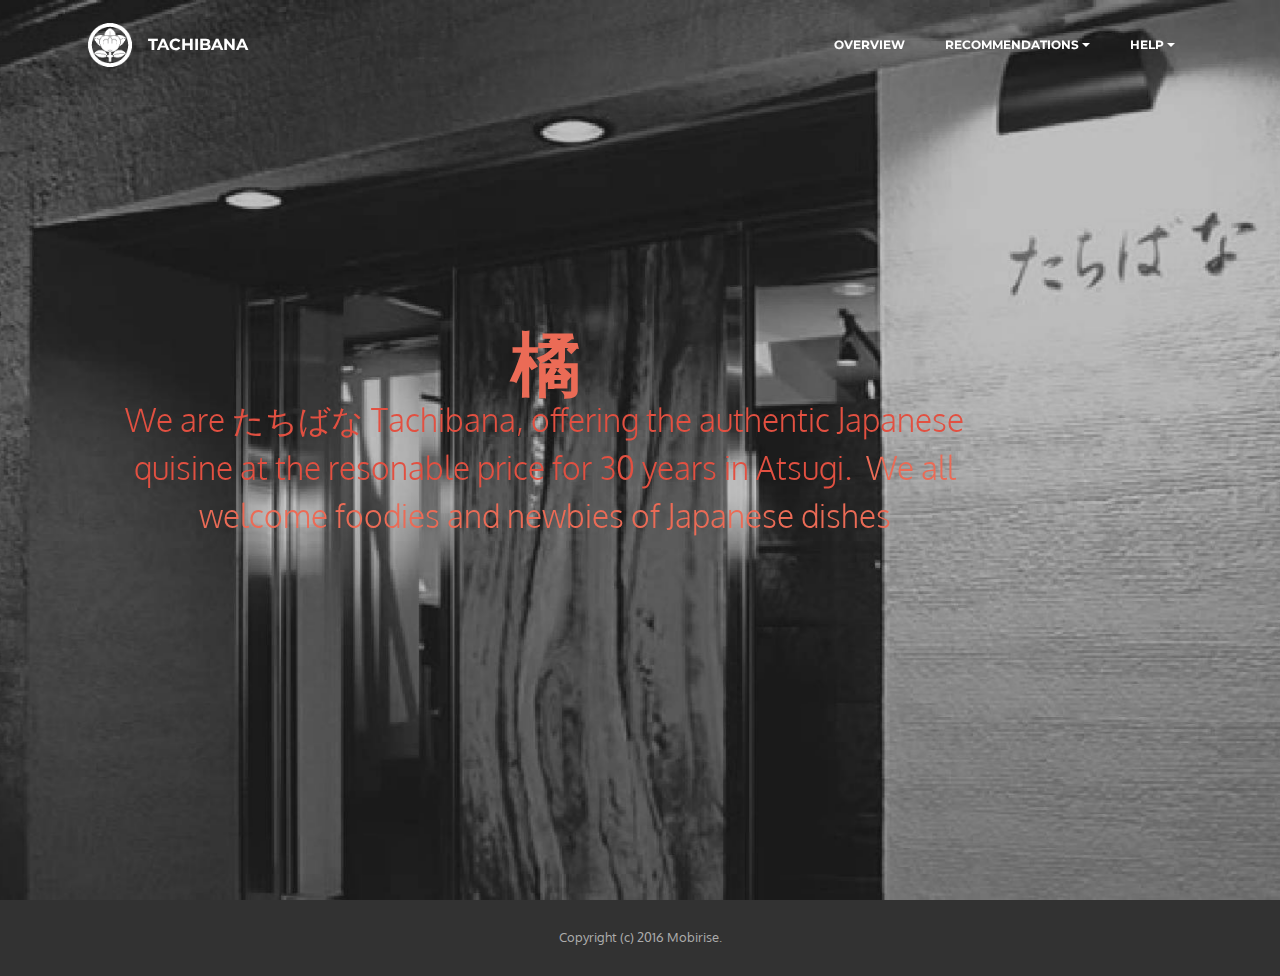
<file: index.html>
<!DOCTYPE html>
<html>
<head>
  <!-- Site made with Mobirise Website Builder v3.12.1, https://mobirise.com -->
  <meta charset="UTF-8">
  <meta http-equiv="X-UA-Compatible" content="IE=edge">
  <meta name="generator" content="Mobirise v3.12.1, mobirise.com">
  <meta name="viewport" content="width=device-width, initial-scale=1">
  <link rel="shortcut icon" href="assets/images/kamon-128x128.png" type="image/x-icon">
  <meta name="description" content="">
  
  <link rel="stylesheet" href="https://fonts.googleapis.com/css?family=Lora:400,700,400italic,700italic&amp;subset=latin">
  <link rel="stylesheet" href="https://fonts.googleapis.com/css?family=Montserrat:400,700">
  <link rel="stylesheet" href="https://fonts.googleapis.com/css?family=Raleway:100,100i,200,200i,300,300i,400,400i,500,500i,600,600i,700,700i,800,800i,900,900i">
  <link rel="stylesheet" href="assets/bootstrap-material-design-font/css/material.css">
  <link rel="stylesheet" href="assets/tether/tether.min.css">
  <link rel="stylesheet" href="assets/bootstrap/css/bootstrap.min.css">
  <link rel="stylesheet" href="assets/dropdown/css/style.css">
  <link rel="stylesheet" href="assets/animate.css/animate.min.css">
  <link rel="stylesheet" href="assets/theme/css/style.css">
  <link rel="stylesheet" href="assets/mobirise/css/mbr-additional.css" type="text/css">
  
  
  
</head>
<body>
<section id="menu-0">

    <nav class="navbar navbar-dropdown bg-color transparent navbar-fixed-top">
        <div class="container">

            <div class="mbr-table">
                <div class="mbr-table-cell">

                    <div class="navbar-brand">
                        <a href="index.html" class="navbar-logo"><img src="assets/images/kamon-1-128x128.png" alt="Mobirise"></a>
                        <a class="navbar-caption" href="index.html">TACHIBANA</a>
                    </div>

                </div>
                <div class="mbr-table-cell">

                    <button class="navbar-toggler pull-xs-right hidden-md-up" type="button" data-toggle="collapse" data-target="#exCollapsingNavbar">
                        <div class="hamburger-icon"></div>
                    </button>

                    <ul class="nav-dropdown collapse pull-xs-right nav navbar-nav navbar-toggleable-sm" id="exCollapsingNavbar"><li class="nav-item"><a class="nav-link link" href="index.html">OVERVIEW</a></li><li class="nav-item dropdown"><a class="nav-link link dropdown-toggle" data-toggle="dropdown-submenu" href="https://mobirise.com/" aria-expanded="false">RECOMMENDATIONS</a><div class="dropdown-menu"><a class="dropdown-item" href="sushi.html">Sushi</a><a class="dropdown-item" href="https://mobirise.com/">Yakimono</a><a class="dropdown-item" href="https://mobirise.com/">Agemono</a><a class="dropdown-item" href="#">Gohanmono</a></div></li><li class="nav-item dropdown"><a class="nav-link link dropdown-toggle" data-toggle="dropdown-submenu" href="https://mobirise.com/" aria-expanded="false">HELP</a><div class="dropdown-menu"><a class="dropdown-item" href="http://forums.mobirise.com/">Forum</a><a class="dropdown-item" href="https://mobirise.com/">Tutorials</a><a class="dropdown-item" href="https://mobirise.com/">Contact us</a></div></li></ul>
                    <button hidden="" class="navbar-toggler navbar-close" type="button" data-toggle="collapse" data-target="#exCollapsingNavbar">
                        <div class="close-icon"></div>
                    </button>

                </div>
            </div>

        </div>
    </nav>

</section>

<section class="engine"><a rel="external" href="https://mobirise.com">Mobirise Website Maker</a></section><section class="mbr-section mbr-section-hero mbr-section-full mbr-parallax-background mbr-after-navbar" id="header1-1" style="background-image: url(assets/images/tempo2-1-2000x1038.jpg);">

    

    <div class="mbr-table-cell">

        <div class="container">
            <div class="row">
                <div class="mbr-section col-md-10">

                    <h1 class="mbr-section-title display-1">橘</h1>
                    <p class="mbr-section-lead lead"><font color="#000000">We are たちばな Tachibana, offering the authentic Japanese quisine at the resonable price for 30 years in Atsugi.&nbsp;</font>&nbsp;We all welcome foodies and newbies of Japanese dishes</p>
                    
                </div>
            </div>
        </div>
    </div>

    

</section>

<footer class="mbr-small-footer mbr-section mbr-section-nopadding" id="footer1-2" style="background-color: rgb(50, 50, 50); padding-top: 1.75rem; padding-bottom: 1.75rem;">
    
    <div class="container">
        <p class="text-xs-center">Copyright (c) 2016 Mobirise.</p>
    </div>
</footer>


  <script src="assets/web/assets/jquery/jquery.min.js"></script>
  <script src="assets/tether/tether.min.js"></script>
  <script src="assets/bootstrap/js/bootstrap.min.js"></script>
  <script src="assets/smooth-scroll/smooth-scroll.js"></script>
  <script src="assets/dropdown/js/script.min.js"></script>
  <script src="assets/touch-swipe/jquery.touch-swipe.min.js"></script>
  <script src="assets/viewport-checker/jquery.viewportchecker.js"></script>
  <script src="assets/jarallax/jarallax.js"></script>
  <script src="assets/theme/js/script.js"></script>
  
  
  <input name="animation" type="hidden">
  </body>
</html>
</file>
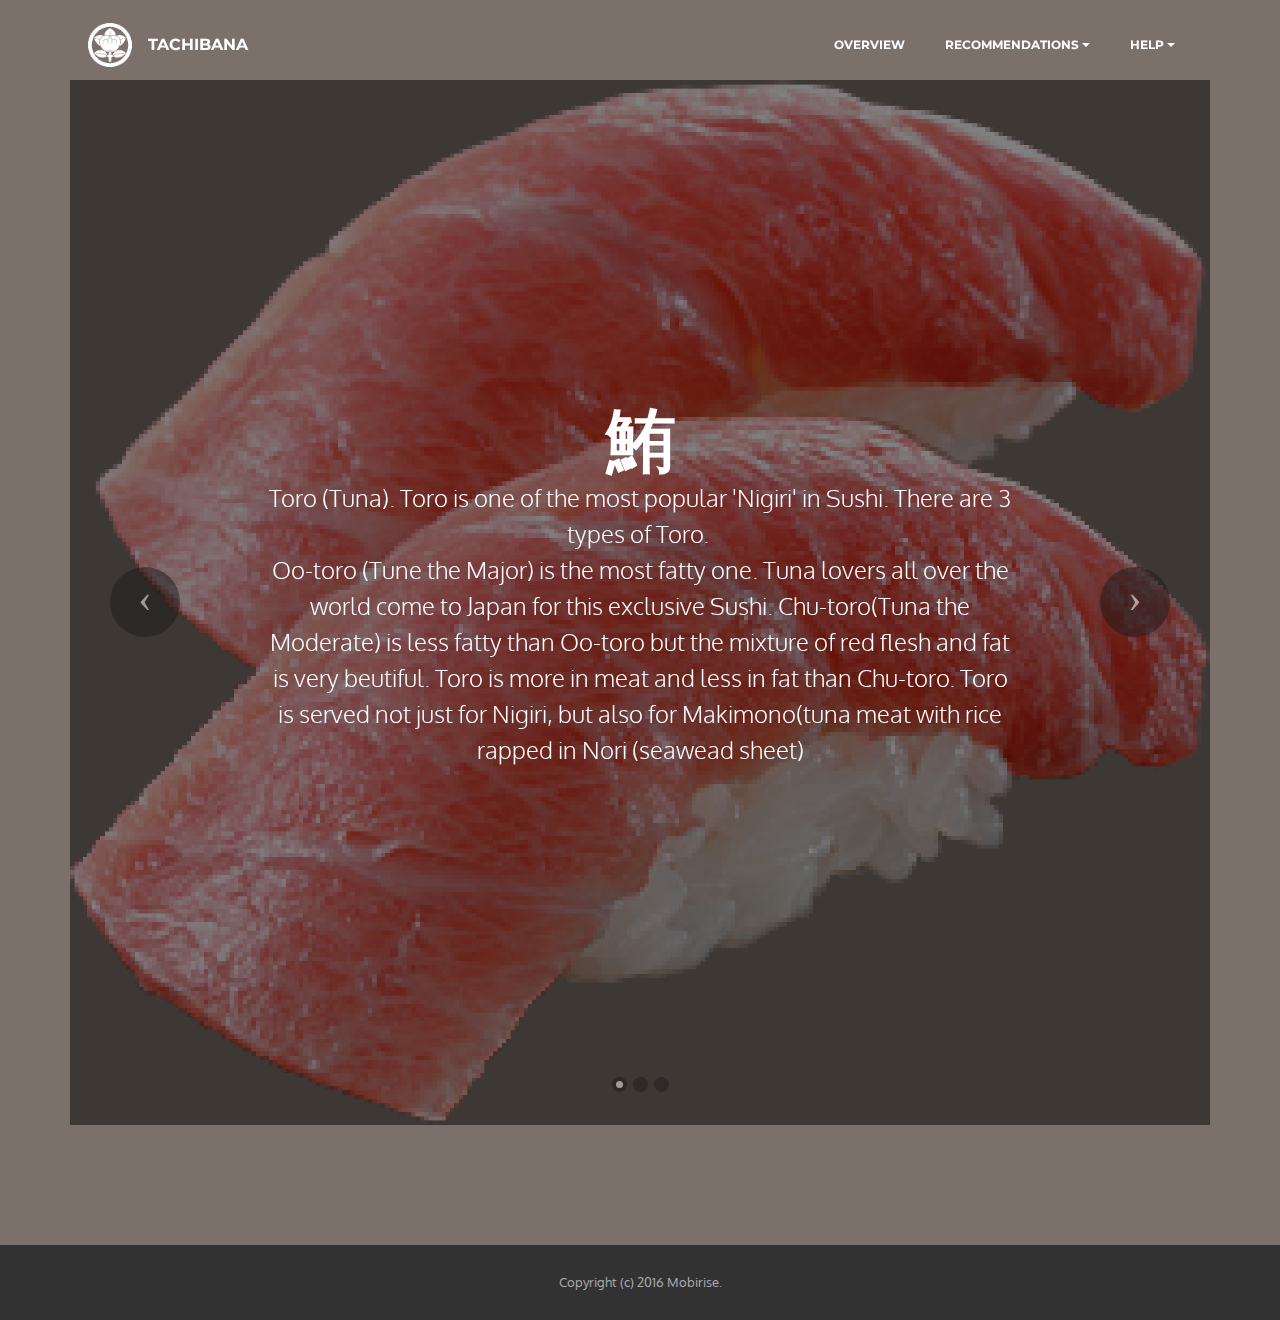
<file: sushi.html>
<!DOCTYPE html>
<html>
<head>
  <!-- Site made with Mobirise Website Builder v3.12.1, https://mobirise.com -->
  <meta charset="UTF-8">
  <meta http-equiv="X-UA-Compatible" content="IE=edge">
  <meta name="generator" content="Mobirise v3.12.1, mobirise.com">
  <meta name="viewport" content="width=device-width, initial-scale=1">
  <link rel="shortcut icon" href="assets/images/kamon-128x128.png" type="image/x-icon">
  <meta name="description" content="Website Generator Description">
  <title>Sushi</title>
  <link rel="stylesheet" href="https://fonts.googleapis.com/css?family=Lora:400,700,400italic,700italic&amp;subset=latin">
  <link rel="stylesheet" href="https://fonts.googleapis.com/css?family=Montserrat:400,700">
  <link rel="stylesheet" href="https://fonts.googleapis.com/css?family=Raleway:100,100i,200,200i,300,300i,400,400i,500,500i,600,600i,700,700i,800,800i,900,900i">
  <link rel="stylesheet" href="assets/bootstrap-material-design-font/css/material.css">
  <link rel="stylesheet" href="assets/tether/tether.min.css">
  <link rel="stylesheet" href="assets/bootstrap/css/bootstrap.min.css">
  <link rel="stylesheet" href="assets/dropdown/css/style.css">
  <link rel="stylesheet" href="assets/animate.css/animate.min.css">
  <link rel="stylesheet" href="assets/theme/css/style.css">
  <link rel="stylesheet" href="assets/mobirise/css/mbr-additional.css" type="text/css">
  
  
  
</head>
<body>
<section id="menu-0">

    <nav class="navbar navbar-dropdown bg-color transparent navbar-fixed-top">
        <div class="container">

            <div class="mbr-table">
                <div class="mbr-table-cell">

                    <div class="navbar-brand">
                        <a href="index.html" class="navbar-logo"><img src="assets/images/kamon-1-128x128.png" alt="Mobirise"></a>
                        <a class="navbar-caption" href="index.html">TACHIBANA</a>
                    </div>

                </div>
                <div class="mbr-table-cell">

                    <button class="navbar-toggler pull-xs-right hidden-md-up" type="button" data-toggle="collapse" data-target="#exCollapsingNavbar">
                        <div class="hamburger-icon"></div>
                    </button>

                    <ul class="nav-dropdown collapse pull-xs-right nav navbar-nav navbar-toggleable-sm" id="exCollapsingNavbar"><li class="nav-item"><a class="nav-link link" href="index.html">OVERVIEW</a></li><li class="nav-item dropdown"><a class="nav-link link dropdown-toggle" data-toggle="dropdown-submenu" href="https://mobirise.com/" aria-expanded="false">RECOMMENDATIONS</a><div class="dropdown-menu"><a class="dropdown-item" href="sushi.html">Sushi</a><a class="dropdown-item" href="https://mobirise.com/">Yakimono</a><a class="dropdown-item" href="https://mobirise.com/">Agemono</a><a class="dropdown-item" href="#">Gohanmono</a></div></li><li class="nav-item dropdown"><a class="nav-link link dropdown-toggle" data-toggle="dropdown-submenu" href="https://mobirise.com/" aria-expanded="false">HELP</a><div class="dropdown-menu"><a class="dropdown-item" href="http://forums.mobirise.com/">Forum</a><a class="dropdown-item" href="https://mobirise.com/">Tutorials</a><a class="dropdown-item" href="https://mobirise.com/">Contact us</a></div></li></ul>
                    <button hidden="" class="navbar-toggler navbar-close" type="button" data-toggle="collapse" data-target="#exCollapsingNavbar">
                        <div class="close-icon"></div>
                    </button>

                </div>
            </div>

        </div>
    </nav>

</section>

<section class="engine"><a rel="external" href="https://mobirise.com">https://mobirise.com/</a></section><section class="mbr-slider mbr-section mbr-section__container carousel slide mbr-section-nopadding mbr-after-navbar" data-ride="carousel" data-keyboard="false" data-wrap="true" data-pause="false" data-interval="6000" id="slider3-2" style="background-color: rgb(124, 112, 107);">
    <div class=" container boxed-slider" style="padding-top: 80px; padding-bottom: 120px;">
        <div>
            <div>
                <ol class="carousel-indicators">
                    <li data-app-prevent-settings="" data-target="#slider3-2" class="active" data-slide-to="0"></li><li data-app-prevent-settings="" data-target="#slider3-2" data-slide-to="1"></li><li data-app-prevent-settings="" data-target="#slider3-2" data-slide-to="2"></li>
                </ol>
                <div class="carousel-inner" role="listbox">
                    <div class="mbr-section mbr-section-hero carousel-item dark center active" data-bg-video-slide="false">
                        <div class="mbr-table-cell">
                            <div class="mbr-overlay" style="background-color: rgb(0, 0, 0);"></div>
                            <div class="container-slide">
                                <img src="assets/images/menu-ootoro-image-2000x1833.png">
                                <div class="row">
                                    <div class="col-md-8 col-md-offset-2 text-xs-center">
                                        <h2 class="mbr-section-title display-1">鮪</h2>
                                        <p class="mbr-section-lead lead">Toro (Tuna). Toro is one of the most popular 'Nigiri' in Sushi. There are 3 types of Toro.&nbsp;<br>Oo-toro (Tune the Major) is the most fatty one. Tuna lovers all over the world come to Japan for this exclusive Sushi. Chu-toro(Tuna the Moderate) is less fatty than Oo-toro but the mixture of red flesh and fat is very beutiful. Toro is more in meat and less in fat than Chu-toro. Toro is served not just for Nigiri, but also for Makimono(tuna meat with rice rapped in Nori (seawead sheet)</p>

                                        
                                    </div>
                                </div>
                            </div>
                        </div>
                    </div><div class="mbr-section mbr-section-hero carousel-item dark center" data-bg-video-slide="false">
                        <div class="mbr-table-cell">
                            <div class="mbr-overlay"></div>
                            <div class="container-slide">
                                <img src="assets/images/menu-amaebi-image-2000x1647.png">
                                <div class="row">
                                    <div class="col-md-8 col-md-offset-1">
                                        <h2 class="mbr-section-title display-1">甘海老</h2>
                                        <p class="mbr-section-lead lead">Choose from the large selection of latest pre-made blocks - jumbotrons, hero images, parallax scrolling, video backgrounds, hamburger menu, sticky header and more.</p>

                                        
                                    </div>
                                </div>
                            </div>
                        </div>
                    </div><div class="mbr-section mbr-section-hero carousel-item dark center" data-bg-video-slide="false">
                        <div class="mbr-table-cell">
                            <div class="mbr-overlay"></div>
                            <div class="container-slide">
                                <img src="assets/images/menu-buri-image-2000x1619.png">
                                <div class="row">
                                    <div class="col-md-8 col-md-offset-1">
                                        <h2 class="mbr-section-title display-1">鰤</h2>
                                        <p class="mbr-section-lead lead">Choose from the large selection of latest pre-made blocks - jumbotrons, hero images, parallax scrolling, video backgrounds, hamburger menu, sticky header and more.</p>

                                        
                                    </div>
                                </div>
                            </div>
                        </div>
                    </div>
                </div>

                <a data-app-prevent-settings="" class="left carousel-control" role="button" data-slide="prev" href="#slider3-2">
                    <span class="icon-prev" aria-hidden="true"></span>
                    <span class="sr-only">Previous</span>
                </a>
                <a data-app-prevent-settings="" class="right carousel-control" role="button" data-slide="next" href="#slider3-2">
                    <span class="icon-next" aria-hidden="true"></span>
                    <span class="sr-only">Next</span>
                </a>
            </div>
        </div>
    </div>
</section>

<footer class="mbr-small-footer mbr-section mbr-section-nopadding" id="footer1-1" style="background-color: rgb(50, 50, 50); padding-top: 1.75rem; padding-bottom: 1.75rem;">
    
    <div class="container">
        <p class="text-xs-center">Copyright (c) 2016 Mobirise.</p>
    </div>
</footer>


  <script src="assets/web/assets/jquery/jquery.min.js"></script>
  <script src="assets/tether/tether.min.js"></script>
  <script src="assets/bootstrap/js/bootstrap.min.js"></script>
  <script src="assets/smooth-scroll/smooth-scroll.js"></script>
  <script src="assets/dropdown/js/script.min.js"></script>
  <script src="assets/touch-swipe/jquery.touch-swipe.min.js"></script>
  <script src="assets/viewport-checker/jquery.viewportchecker.js"></script>
  <script src="assets/bootstrap-carousel-swipe/bootstrap-carousel-swipe.js"></script>
  <script src="assets/theme/js/script.js"></script>
  
  
  <input name="animation" type="hidden">
  </body>
</html>
</file>
<file: assets/bootstrap-material-design-font/css/material.css>
@font-face {
  font-family: 'Material-Design-Icons';
  src: url('../fonts/Material-Design-Icons.eot?3ocs8m');
  src: url('../fonts/Material-Design-Icons.eot?#iefix3ocs8m') format('embedded-opentype'), url('../fonts/Material-Design-Icons.woff?3ocs8m') format('woff'), url('../fonts/Material-Design-Icons.ttf?3ocs8m') format('truetype'), url('../fonts/Material-Design-Icons.svg?3ocs8m#Material-Design-Icons') format('svg');
  font-weight: normal;
  font-style: normal;
}
[class^="mdi-"],
[class*="mdi-"] {
  speak: none;
  display: inline-block;
  font-style: normal;
  font-variant:normal;
  font-weight:normal;
  /*font-size:24px;*/
  line-height:1;
  font-family:'Material-Design-Icons' !important;
  text-rendering: auto;
  
  -webkit-font-smoothing: antialiased;
  -moz-osx-font-smoothing: grayscale;
  -webkit-transform: translate(0, 0);
      -ms-transform: translate(0, 0);
          transform: translate(0, 0);
}
[class^="mdi-"]:before,
[class*="mdi-"]:before {
  display: inline-block;
  speak: none;
  text-decoration: inherit;
}
[class^="mdi-"].pull-left,
[class*="mdi-"].pull-left {
  margin-right: .3em;
}
[class^="mdi-"].pull-right,
[class*="mdi-"].pull-right {
  margin-left: .3em;
}
[class^="mdi-"].mdi-lg:before,
[class*="mdi-"].mdi-lg:before,
[class^="mdi-"].mdi-lg:after,
[class*="mdi-"].mdi-lg:after {
  font-size: 1.33333333em;
  line-height: 0.75em;
  vertical-align: -15%;
}
[class^="mdi-"].mdi-2x:before,
[class*="mdi-"].mdi-2x:before,
[class^="mdi-"].mdi-2x:after,
[class*="mdi-"].mdi-2x:after {
  font-size: 2em;
}
[class^="mdi-"].mdi-3x:before,
[class*="mdi-"].mdi-3x:before,
[class^="mdi-"].mdi-3x:after,
[class*="mdi-"].mdi-3x:after {
  font-size: 3em;
}
[class^="mdi-"].mdi-4x:before,
[class*="mdi-"].mdi-4x:before,
[class^="mdi-"].mdi-4x:after,
[class*="mdi-"].mdi-4x:after {
  font-size: 4em;
}
[class^="mdi-"].mdi-5x:before,
[class*="mdi-"].mdi-5x:before,
[class^="mdi-"].mdi-5x:after,
[class*="mdi-"].mdi-5x:after {
  font-size: 5em;
}
[class^="mdi-device-signal-cellular-"]:after,
[class^="mdi-device-battery-"]:after,
[class^="mdi-device-battery-charging-"]:after,
[class^="mdi-device-signal-cellular-connected-no-internet-"]:after,
[class^="mdi-device-signal-wifi-"]:after,
[class^="mdi-device-signal-wifi-statusbar-not-connected"]:after,
.mdi-device-network-wifi:after {
  opacity: .3;
  position: absolute;
  left: 0;
  top: 0;
  z-index: 1;
  display: inline-block;
  speak: none;
  text-decoration: inherit;
}
[class^="mdi-device-signal-cellular-"]:after {
  content: "\e758";
}
[class^="mdi-device-battery-"]:after {
  content: "\e735";
}
[class^="mdi-device-battery-charging-"]:after {
  content: "\e733";
}
[class^="mdi-device-signal-cellular-connected-no-internet-"]:after {
  content: "\e75d";
}
[class^="mdi-device-signal-wifi-"]:after,
.mdi-device-network-wifi:after {
  content: "\e765";
}
[class^="mdi-device-signal-wifi-statusbasr-not-connected"]:after {
  content: "\e8f7";
}
.mdi-device-signal-cellular-off:after,
.mdi-device-signal-cellular-null:after,
.mdi-device-signal-cellular-no-sim:after,
.mdi-device-signal-wifi-off:after,
.mdi-device-signal-wifi-4-bar:after,
.mdi-device-signal-cellular-4-bar:after,
.mdi-device-battery-alert:after,
.mdi-device-signal-cellular-connected-no-internet-4-bar:after,
.mdi-device-battery-std:after,
.mdi-device-battery-full .mdi-device-battery-unknown:after {
  content: "";
}
.mdi-fw {
  width: 1.28571429em;
  text-align: center;
}
.mdi-ul {
  padding-left: 0;
  margin-left: 2.14285714em;
  list-style-type: none;
}
.mdi-ul > li {
  position: relative;
}
.mdi-li {
  position: absolute;
  left: -2.14285714em;
  width: 2.14285714em;
  top: 0.14285714em;
  text-align: center;
}
.mdi-li.mdi-lg {
  left: -1.85714286em;
}
.mdi-border {
  padding: .2em .25em .15em;
  border: solid 0.08em #eeeeee;
  border-radius: .1em;
}
.mdi-spin {
  -webkit-animation: mdi-spin 2s infinite linear;
  animation: mdi-spin 2s infinite linear;
  -webkit-transform-origin: 50% 50%;
  -ms-transform-origin: 50% 50%;
      transform-origin: 50% 50%;
}
.mdi-pulse {
  -webkit-animation: mdi-spin 1s steps(8) infinite;
  animation: mdi-spin 1s steps(8) infinite;
  -webkit-transform-origin: 50% 50%;
  -ms-transform-origin: 50% 50%;
      transform-origin: 50% 50%;
}
@-webkit-keyframes mdi-spin {
  0% {
    -webkit-transform: rotate(0deg);
    transform: rotate(0deg);
  }
  100% {
    -webkit-transform: rotate(359deg);
    transform: rotate(359deg);
  }
}
@keyframes mdi-spin {
  0% {
    -webkit-transform: rotate(0deg);
    transform: rotate(0deg);
  }
  100% {
    -webkit-transform: rotate(359deg);
    transform: rotate(359deg);
  }
}
.mdi-rotate-90 {
  filter: progid:DXImageTransform.Microsoft.BasicImage(rotation=1);
  -webkit-transform: rotate(90deg);
  -ms-transform: rotate(90deg);
  transform: rotate(90deg);
}
.mdi-rotate-180 {
  filter: progid:DXImageTransform.Microsoft.BasicImage(rotation=2);
  -webkit-transform: rotate(180deg);
  -ms-transform: rotate(180deg);
  transform: rotate(180deg);
}
.mdi-rotate-270 {
  filter: progid:DXImageTransform.Microsoft.BasicImage(rotation=3);
  -webkit-transform: rotate(270deg);
  -ms-transform: rotate(270deg);
  transform: rotate(270deg);
}
.mdi-flip-horizontal {
  filter: progid:DXImageTransform.Microsoft.BasicImage(rotation=0, mirror=1);
  -webkit-transform: scale(-1, 1);
  -ms-transform: scale(-1, 1);
  transform: scale(-1, 1);
}
.mdi-flip-vertical {
  filter: progid:DXImageTransform.Microsoft.BasicImage(rotation=2, mirror=1);
  -webkit-transform: scale(1, -1);
  -ms-transform: scale(1, -1);
  transform: scale(1, -1);
}
:root .mdi-rotate-90,
:root .mdi-rotate-180,
:root .mdi-rotate-270,
:root .mdi-flip-horizontal,
:root .mdi-flip-vertical {
  -webkit-filter: none;
          filter: none;
}
.mdi-stack {
  position: relative;
  display: inline-block;
  width: 2em;
  height: 2em;
  line-height: 2em;
  vertical-align: middle;
}
.mdi-stack-1x,
.mdi-stack-2x {
  position: absolute;
  left: 0;
  width: 100%;
  text-align: center;
}
.mdi-stack-1x {
  line-height: inherit;
}
.mdi-stack-2x {
  font-size: 2em;
}
.mdi-inverse {
  color: #ffffff;
}
/* Start Icons */
.mdi-action-3d-rotation:before {
  content: "\e600";
}
.mdi-action-accessibility:before {
  content: "\e601";
}
.mdi-action-account-balance-wallet:before {
  content: "\e602";
}
.mdi-action-account-balance:before {
  content: "\e603";
}
.mdi-action-account-box:before {
  content: "\e604";
}
.mdi-action-account-child:before {
  content: "\e605";
}
.mdi-action-account-circle:before {
  content: "\e606";
}
.mdi-action-add-shopping-cart:before {
  content: "\e607";
}
.mdi-action-alarm-add:before {
  content: "\e608";
}
.mdi-action-alarm-off:before {
  content: "\e609";
}
.mdi-action-alarm-on:before {
  content: "\e60a";
}
.mdi-action-alarm:before {
  content: "\e60b";
}
.mdi-action-android:before {
  content: "\e60c";
}
.mdi-action-announcement:before {
  content: "\e60d";
}
.mdi-action-aspect-ratio:before {
  content: "\e60e";
}
.mdi-action-assessment:before {
  content: "\e60f";
}
.mdi-action-assignment-ind:before {
  content: "\e610";
}
.mdi-action-assignment-late:before {
  content: "\e611";
}
.mdi-action-assignment-return:before {
  content: "\e612";
}
.mdi-action-assignment-returned:before {
  content: "\e613";
}
.mdi-action-assignment-turned-in:before {
  content: "\e614";
}
.mdi-action-assignment:before {
  content: "\e615";
}
.mdi-action-autorenew:before {
  content: "\e616";
}
.mdi-action-backup:before {
  content: "\e617";
}
.mdi-action-book:before {
  content: "\e618";
}
.mdi-action-bookmark-outline:before {
  content: "\e619";
}
.mdi-action-bookmark:before {
  content: "\e61a";
}
.mdi-action-bug-report:before {
  content: "\e61b";
}
.mdi-action-cached:before {
  content: "\e61c";
}
.mdi-action-check-circle:before {
  content: "\e61d";
}
.mdi-action-class:before {
  content: "\e61e";
}
.mdi-action-credit-card:before {
  content: "\e61f";
}
.mdi-action-dashboard:before {
  content: "\e620";
}
.mdi-action-delete:before {
  content: "\e621";
}
.mdi-action-description:before {
  content: "\e622";
}
.mdi-action-dns:before {
  content: "\e623";
}
.mdi-action-done-all:before {
  content: "\e624";
}
.mdi-action-done:before {
  content: "\e625";
}
.mdi-action-event:before {
  content: "\e626";
}
.mdi-action-exit-to-app:before {
  content: "\e627";
}
.mdi-action-explore:before {
  content: "\e628";
}
.mdi-action-extension:before {
  content: "\e629";
}
.mdi-action-face-unlock:before {
  content: "\e62a";
}
.mdi-action-favorite-outline:before {
  content: "\e62b";
}
.mdi-action-favorite:before {
  content: "\e62c";
}
.mdi-action-find-in-page:before {
  content: "\e62d";
}
.mdi-action-find-replace:before {
  content: "\e62e";
}
.mdi-action-flip-to-back:before {
  content: "\e62f";
}
.mdi-action-flip-to-front:before {
  content: "\e630";
}
.mdi-action-get-app:before {
  content: "\e631";
}
.mdi-action-grade:before {
  content: "\e632";
}
.mdi-action-group-work:before {
  content: "\e633";
}
.mdi-action-help:before {
  content: "\e634";
}
.mdi-action-highlight-remove:before {
  content: "\e635";
}
.mdi-action-history:before {
  content: "\e636";
}
.mdi-action-home:before {
  content: "\e637";
}
.mdi-action-https:before {
  content: "\e638";
}
.mdi-action-info-outline:before {
  content: "\e639";
}
.mdi-action-info:before {
  content: "\e63a";
}
.mdi-action-input:before {
  content: "\e63b";
}
.mdi-action-invert-colors:before {
  content: "\e63c";
}
.mdi-action-label-outline:before {
  content: "\e63d";
}
.mdi-action-label:before {
  content: "\e63e";
}
.mdi-action-language:before {
  content: "\e63f";
}
.mdi-action-launch:before {
  content: "\e640";
}
.mdi-action-list:before {
  content: "\e641";
}
.mdi-action-lock-open:before {
  content: "\e642";
}
.mdi-action-lock-outline:before {
  content: "\e643";
}
.mdi-action-lock:before {
  content: "\e644";
}
.mdi-action-loyalty:before {
  content: "\e645";
}
.mdi-action-markunread-mailbox:before {
  content: "\e646";
}
.mdi-action-note-add:before {
  content: "\e647";
}
.mdi-action-open-in-browser:before {
  content: "\e648";
}
.mdi-action-open-in-new:before {
  content: "\e649";
}
.mdi-action-open-with:before {
  content: "\e64a";
}
.mdi-action-pageview:before {
  content: "\e64b";
}
.mdi-action-payment:before {
  content: "\e64c";
}
.mdi-action-perm-camera-mic:before {
  content: "\e64d";
}
.mdi-action-perm-contact-cal:before {
  content: "\e64e";
}
.mdi-action-perm-data-setting:before {
  content: "\e64f";
}
.mdi-action-perm-device-info:before {
  content: "\e650";
}
.mdi-action-perm-identity:before {
  content: "\e651";
}
.mdi-action-perm-media:before {
  content: "\e652";
}
.mdi-action-perm-phone-msg:before {
  content: "\e653";
}
.mdi-action-perm-scan-wifi:before {
  content: "\e654";
}
.mdi-action-picture-in-picture:before {
  content: "\e655";
}
.mdi-action-polymer:before {
  content: "\e656";
}
.mdi-action-print:before {
  content: "\e657";
}
.mdi-action-query-builder:before {
  content: "\e658";
}
.mdi-action-question-answer:before {
  content: "\e659";
}
.mdi-action-receipt:before {
  content: "\e65a";
}
.mdi-action-redeem:before {
  content: "\e65b";
}
.mdi-action-reorder:before {
  content: "\e65c";
}
.mdi-action-report-problem:before {
  content: "\e65d";
}
.mdi-action-restore:before {
  content: "\e65e";
}
.mdi-action-room:before {
  content: "\e65f";
}
.mdi-action-schedule:before {
  content: "\e660";
}
.mdi-action-search:before {
  content: "\e661";
}
.mdi-action-settings-applications:before {
  content: "\e662";
}
.mdi-action-settings-backup-restore:before {
  content: "\e663";
}
.mdi-action-settings-bluetooth:before {
  content: "\e664";
}
.mdi-action-settings-cell:before {
  content: "\e665";
}
.mdi-action-settings-display:before {
  content: "\e666";
}
.mdi-action-settings-ethernet:before {
  content: "\e667";
}
.mdi-action-settings-input-antenna:before {
  content: "\e668";
}
.mdi-action-settings-input-component:before {
  content: "\e669";
}
.mdi-action-settings-input-composite:before {
  content: "\e66a";
}
.mdi-action-settings-input-hdmi:before {
  content: "\e66b";
}
.mdi-action-settings-input-svideo:before {
  content: "\e66c";
}
.mdi-action-settings-overscan:before {
  content: "\e66d";
}
.mdi-action-settings-phone:before {
  content: "\e66e";
}
.mdi-action-settings-power:before {
  content: "\e66f";
}
.mdi-action-settings-remote:before {
  content: "\e670";
}
.mdi-action-settings-voice:before {
  content: "\e671";
}
.mdi-action-settings:before {
  content: "\e672";
}
.mdi-action-shop-two:before {
  content: "\e673";
}
.mdi-action-shop:before {
  content: "\e674";
}
.mdi-action-shopping-basket:before {
  content: "\e675";
}
.mdi-action-shopping-cart:before {
  content: "\e676";
}
.mdi-action-speaker-notes:before {
  content: "\e677";
}
.mdi-action-spellcheck:before {
  content: "\e678";
}
.mdi-action-star-rate:before {
  content: "\e679";
}
.mdi-action-stars:before {
  content: "\e67a";
}
.mdi-action-store:before {
  content: "\e67b";
}
.mdi-action-subject:before {
  content: "\e67c";
}
.mdi-action-supervisor-account:before {
  content: "\e67d";
}
.mdi-action-swap-horiz:before {
  content: "\e67e";
}
.mdi-action-swap-vert-circle:before {
  content: "\e67f";
}
.mdi-action-swap-vert:before {
  content: "\e680";
}
.mdi-action-system-update-tv:before {
  content: "\e681";
}
.mdi-action-tab-unselected:before {
  content: "\e682";
}
.mdi-action-tab:before {
  content: "\e683";
}
.mdi-action-theaters:before {
  content: "\e684";
}
.mdi-action-thumb-down:before {
  content: "\e685";
}
.mdi-action-thumb-up:before {
  content: "\e686";
}
.mdi-action-thumbs-up-down:before {
  content: "\e687";
}
.mdi-action-toc:before {
  content: "\e688";
}
.mdi-action-today:before {
  content: "\e689";
}
.mdi-action-track-changes:before {
  content: "\e68a";
}
.mdi-action-translate:before {
  content: "\e68b";
}
.mdi-action-trending-down:before {
  content: "\e68c";
}
.mdi-action-trending-neutral:before {
  content: "\e68d";
}
.mdi-action-trending-up:before {
  content: "\e68e";
}
.mdi-action-turned-in-not:before {
  content: "\e68f";
}
.mdi-action-turned-in:before {
  content: "\e690";
}
.mdi-action-verified-user:before {
  content: "\e691";
}
.mdi-action-view-agenda:before {
  content: "\e692";
}
.mdi-action-view-array:before {
  content: "\e693";
}
.mdi-action-view-carousel:before {
  content: "\e694";
}
.mdi-action-view-column:before {
  content: "\e695";
}
.mdi-action-view-day:before {
  content: "\e696";
}
.mdi-action-view-headline:before {
  content: "\e697";
}
.mdi-action-view-list:before {
  content: "\e698";
}
.mdi-action-view-module:before {
  content: "\e699";
}
.mdi-action-view-quilt:before {
  content: "\e69a";
}
.mdi-action-view-stream:before {
  content: "\e69b";
}
.mdi-action-view-week:before {
  content: "\e69c";
}
.mdi-action-visibility-off:before {
  content: "\e69d";
}
.mdi-action-visibility:before {
  content: "\e69e";
}
.mdi-action-wallet-giftcard:before {
  content: "\e69f";
}
.mdi-action-wallet-membership:before {
  content: "\e6a0";
}
.mdi-action-wallet-travel:before {
  content: "\e6a1";
}
.mdi-action-work:before {
  content: "\e6a2";
}
.mdi-alert-error:before {
  content: "\e6a3";
}
.mdi-alert-warning:before {
  content: "\e6a4";
}
.mdi-av-album:before {
  content: "\e6a5";
}
.mdi-av-closed-caption:before {
  content: "\e6a6";
}
.mdi-av-equalizer:before {
  content: "\e6a7";
}
.mdi-av-explicit:before {
  content: "\e6a8";
}
.mdi-av-fast-forward:before {
  content: "\e6a9";
}
.mdi-av-fast-rewind:before {
  content: "\e6aa";
}
.mdi-av-games:before {
  content: "\e6ab";
}
.mdi-av-hearing:before {
  content: "\e6ac";
}
.mdi-av-high-quality:before {
  content: "\e6ad";
}
.mdi-av-loop:before {
  content: "\e6ae";
}
.mdi-av-mic-none:before {
  content: "\e6af";
}
.mdi-av-mic-off:before {
  content: "\e6b0";
}
.mdi-av-mic:before {
  content: "\e6b1";
}
.mdi-av-movie:before {
  content: "\e6b2";
}
.mdi-av-my-library-add:before {
  content: "\e6b3";
}
.mdi-av-my-library-books:before {
  content: "\e6b4";
}
.mdi-av-my-library-music:before {
  content: "\e6b5";
}
.mdi-av-new-releases:before {
  content: "\e6b6";
}
.mdi-av-not-interested:before {
  content: "\e6b7";
}
.mdi-av-pause-circle-fill:before {
  content: "\e6b8";
}
.mdi-av-pause-circle-outline:before {
  content: "\e6b9";
}
.mdi-av-pause:before {
  content: "\e6ba";
}
.mdi-av-play-arrow:before {
  content: "\e6bb";
}
.mdi-av-play-circle-fill:before {
  content: "\e6bc";
}
.mdi-av-play-circle-outline:before {
  content: "\e6bd";
}
.mdi-av-play-shopping-bag:before {
  content: "\e6be";
}
.mdi-av-playlist-add:before {
  content: "\e6bf";
}
.mdi-av-queue-music:before {
  content: "\e6c0";
}
.mdi-av-queue:before {
  content: "\e6c1";
}
.mdi-av-radio:before {
  content: "\e6c2";
}
.mdi-av-recent-actors:before {
  content: "\e6c3";
}
.mdi-av-repeat-one:before {
  content: "\e6c4";
}
.mdi-av-repeat:before {
  content: "\e6c5";
}
.mdi-av-replay:before {
  content: "\e6c6";
}
.mdi-av-shuffle:before {
  content: "\e6c7";
}
.mdi-av-skip-next:before {
  content: "\e6c8";
}
.mdi-av-skip-previous:before {
  content: "\e6c9";
}
.mdi-av-snooze:before {
  content: "\e6ca";
}
.mdi-av-stop:before {
  content: "\e6cb";
}
.mdi-av-subtitles:before {
  content: "\e6cc";
}
.mdi-av-surround-sound:before {
  content: "\e6cd";
}
.mdi-av-timer:before {
  content: "\e6ce";
}
.mdi-av-video-collection:before {
  content: "\e6cf";
}
.mdi-av-videocam-off:before {
  content: "\e6d0";
}
.mdi-av-videocam:before {
  content: "\e6d1";
}
.mdi-av-volume-down:before {
  content: "\e6d2";
}
.mdi-av-volume-mute:before {
  content: "\e6d3";
}
.mdi-av-volume-off:before {
  content: "\e6d4";
}
.mdi-av-volume-up:before {
  content: "\e6d5";
}
.mdi-av-web:before {
  content: "\e6d6";
}
.mdi-communication-business:before {
  content: "\e6d7";
}
.mdi-communication-call-end:before {
  content: "\e6d8";
}
.mdi-communication-call-made:before {
  content: "\e6d9";
}
.mdi-communication-call-merge:before {
  content: "\e6da";
}
.mdi-communication-call-missed:before {
  content: "\e6db";
}
.mdi-communication-call-received:before {
  content: "\e6dc";
}
.mdi-communication-call-split:before {
  content: "\e6dd";
}
.mdi-communication-call:before {
  content: "\e6de";
}
.mdi-communication-chat:before {
  content: "\e6df";
}
.mdi-communication-clear-all:before {
  content: "\e6e0";
}
.mdi-communication-comment:before {
  content: "\e6e1";
}
.mdi-communication-contacts:before {
  content: "\e6e2";
}
.mdi-communication-dialer-sip:before {
  content: "\e6e3";
}
.mdi-communication-dialpad:before {
  content: "\e6e4";
}
.mdi-communication-dnd-on:before {
  content: "\e6e5";
}
.mdi-communication-email:before {
  content: "\e6e6";
}
.mdi-communication-forum:before {
  content: "\e6e7";
}
.mdi-communication-import-export:before {
  content: "\e6e8";
}
.mdi-communication-invert-colors-off:before {
  content: "\e6e9";
}
.mdi-communication-invert-colors-on:before {
  content: "\e6ea";
}
.mdi-communication-live-help:before {
  content: "\e6eb";
}
.mdi-communication-location-off:before {
  content: "\e6ec";
}
.mdi-communication-location-on:before {
  content: "\e6ed";
}
.mdi-communication-message:before {
  content: "\e6ee";
}
.mdi-communication-messenger:before {
  content: "\e6ef";
}
.mdi-communication-no-sim:before {
  content: "\e6f0";
}
.mdi-communication-phone:before {
  content: "\e6f1";
}
.mdi-communication-portable-wifi-off:before {
  content: "\e6f2";
}
.mdi-communication-quick-contacts-dialer:before {
  content: "\e6f3";
}
.mdi-communication-quick-contacts-mail:before {
  content: "\e6f4";
}
.mdi-communication-ring-volume:before {
  content: "\e6f5";
}
.mdi-communication-stay-current-landscape:before {
  content: "\e6f6";
}
.mdi-communication-stay-current-portrait:before {
  content: "\e6f7";
}
.mdi-communication-stay-primary-landscape:before {
  content: "\e6f8";
}
.mdi-communication-stay-primary-portrait:before {
  content: "\e6f9";
}
.mdi-communication-swap-calls:before {
  content: "\e6fa";
}
.mdi-communication-textsms:before {
  content: "\e6fb";
}
.mdi-communication-voicemail:before {
  content: "\e6fc";
}
.mdi-communication-vpn-key:before {
  content: "\e6fd";
}
.mdi-content-add-box:before {
  content: "\e6fe";
}
.mdi-content-add-circle-outline:before {
  content: "\e6ff";
}
.mdi-content-add-circle:before {
  content: "\e700";
}
.mdi-content-add:before {
  content: "\e701";
}
.mdi-content-archive:before {
  content: "\e702";
}
.mdi-content-backspace:before {
  content: "\e703";
}
.mdi-content-block:before {
  content: "\e704";
}
.mdi-content-clear:before {
  content: "\e705";
}
.mdi-content-content-copy:before {
  content: "\e706";
}
.mdi-content-content-cut:before {
  content: "\e707";
}
.mdi-content-content-paste:before {
  content: "\e708";
}
.mdi-content-create:before {
  content: "\e709";
}
.mdi-content-drafts:before {
  content: "\e70a";
}
.mdi-content-filter-list:before {
  content: "\e70b";
}
.mdi-content-flag:before {
  content: "\e70c";
}
.mdi-content-forward:before {
  content: "\e70d";
}
.mdi-content-gesture:before {
  content: "\e70e";
}
.mdi-content-inbox:before {
  content: "\e70f";
}
.mdi-content-link:before {
  content: "\e710";
}
.mdi-content-mail:before {
  content: "\e711";
}
.mdi-content-markunread:before {
  content: "\e712";
}
.mdi-content-redo:before {
  content: "\e713";
}
.mdi-content-remove-circle-outline:before {
  content: "\e714";
}
.mdi-content-remove-circle:before {
  content: "\e715";
}
.mdi-content-remove:before {
  content: "\e716";
}
.mdi-content-reply-all:before {
  content: "\e717";
}
.mdi-content-reply:before {
  content: "\e718";
}
.mdi-content-report:before {
  content: "\e719";
}
.mdi-content-save:before {
  content: "\e71a";
}
.mdi-content-select-all:before {
  content: "\e71b";
}
.mdi-content-send:before {
  content: "\e71c";
}
.mdi-content-sort:before {
  content: "\e71d";
}
.mdi-content-text-format:before {
  content: "\e71e";
}
.mdi-content-undo:before {
  content: "\e71f";
}
.mdi-editor-attach-file:before {
  content: "\e776";
}
.mdi-editor-attach-money:before {
  content: "\e777";
}
.mdi-editor-border-all:before {
  content: "\e778";
}
.mdi-editor-border-bottom:before {
  content: "\e779";
}
.mdi-editor-border-clear:before {
  content: "\e77a";
}
.mdi-editor-border-color:before {
  content: "\e77b";
}
.mdi-editor-border-horizontal:before {
  content: "\e77c";
}
.mdi-editor-border-inner:before {
  content: "\e77d";
}
.mdi-editor-border-left:before {
  content: "\e77e";
}
.mdi-editor-border-outer:before {
  content: "\e77f";
}
.mdi-editor-border-right:before {
  content: "\e780";
}
.mdi-editor-border-style:before {
  content: "\e781";
}
.mdi-editor-border-top:before {
  content: "\e782";
}
.mdi-editor-border-vertical:before {
  content: "\e783";
}
.mdi-editor-format-align-center:before {
  content: "\e784";
}
.mdi-editor-format-align-justify:before {
  content: "\e785";
}
.mdi-editor-format-align-left:before {
  content: "\e786";
}
.mdi-editor-format-align-right:before {
  content: "\e787";
}
.mdi-editor-format-bold:before {
  content: "\e788";
}
.mdi-editor-format-clear:before {
  content: "\e789";
}
.mdi-editor-format-color-fill:before {
  content: "\e78a";
}
.mdi-editor-format-color-reset:before {
  content: "\e78b";
}
.mdi-editor-format-color-text:before {
  content: "\e78c";
}
.mdi-editor-format-indent-decrease:before {
  content: "\e78d";
}
.mdi-editor-format-indent-increase:before {
  content: "\e78e";
}
.mdi-editor-format-italic:before {
  content: "\e78f";
}
.mdi-editor-format-line-spacing:before {
  content: "\e790";
}
.mdi-editor-format-list-bulleted:before {
  content: "\e791";
}
.mdi-editor-format-list-numbered:before {
  content: "\e792";
}
.mdi-editor-format-paint:before {
  content: "\e793";
}
.mdi-editor-format-quote:before {
  content: "\e794";
}
.mdi-editor-format-size:before {
  content: "\e795";
}
.mdi-editor-format-strikethrough:before {
  content: "\e796";
}
.mdi-editor-format-textdirection-l-to-r:before {
  content: "\e797";
}
.mdi-editor-format-textdirection-r-to-l:before {
  content: "\e798";
}
.mdi-editor-format-underline:before {
  content: "\e799";
}
.mdi-editor-functions:before {
  content: "\e79a";
}
.mdi-editor-insert-chart:before {
  content: "\e79b";
}
.mdi-editor-insert-comment:before {
  content: "\e79c";
}
.mdi-editor-insert-drive-file:before {
  content: "\e79d";
}
.mdi-editor-insert-emoticon:before {
  content: "\e79e";
}
.mdi-editor-insert-invitation:before {
  content: "\e79f";
}
.mdi-editor-insert-link:before {
  content: "\e7a0";
}
.mdi-editor-insert-photo:before {
  content: "\e7a1";
}
.mdi-editor-merge-type:before {
  content: "\e7a2";
}
.mdi-editor-mode-comment:before {
  content: "\e7a3";
}
.mdi-editor-mode-edit:before {
  content: "\e7a4";
}
.mdi-editor-publish:before {
  content: "\e7a5";
}
.mdi-editor-vertical-align-bottom:before {
  content: "\e7a6";
}
.mdi-editor-vertical-align-center:before {
  content: "\e7a7";
}
.mdi-editor-vertical-align-top:before {
  content: "\e7a8";
}
.mdi-editor-wrap-text:before {
  content: "\e7a9";
}
.mdi-file-attachment:before {
  content: "\e7aa";
}
.mdi-file-cloud-circle:before {
  content: "\e7ab";
}
.mdi-file-cloud-done:before {
  content: "\e7ac";
}
.mdi-file-cloud-download:before {
  content: "\e7ad";
}
.mdi-file-cloud-off:before {
  content: "\e7ae";
}
.mdi-file-cloud-queue:before {
  content: "\e7af";
}
.mdi-file-cloud-upload:before {
  content: "\e7b0";
}
.mdi-file-cloud:before {
  content: "\e7b1";
}
.mdi-file-file-download:before {
  content: "\e7b2";
}
.mdi-file-file-upload:before {
  content: "\e7b3";
}
.mdi-file-folder-open:before {
  content: "\e7b4";
}
.mdi-file-folder-shared:before {
  content: "\e7b5";
}
.mdi-file-folder:before {
  content: "\e7b6";
}
.mdi-device-access-alarm:before {
  content: "\e720";
}
.mdi-device-access-alarms:before {
  content: "\e721";
}
.mdi-device-access-time:before {
  content: "\e722";
}
.mdi-device-add-alarm:before {
  content: "\e723";
}
.mdi-device-airplanemode-off:before {
  content: "\e724";
}
.mdi-device-airplanemode-on:before {
  content: "\e725";
}
.mdi-device-battery-20:before {
  content: "\e726";
}
.mdi-device-battery-30:before {
  content: "\e727";
}
.mdi-device-battery-50:before {
  content: "\e728";
}
.mdi-device-battery-60:before {
  content: "\e729";
}
.mdi-device-battery-80:before {
  content: "\e72a";
}
.mdi-device-battery-90:before {
  content: "\e72b";
}
.mdi-device-battery-alert:before {
  content: "\e72c";
}
.mdi-device-battery-charging-20:before {
  content: "\e72d";
}
.mdi-device-battery-charging-30:before {
  content: "\e72e";
}
.mdi-device-battery-charging-50:before {
  content: "\e72f";
}
.mdi-device-battery-charging-60:before {
  content: "\e730";
}
.mdi-device-battery-charging-80:before {
  content: "\e731";
}
.mdi-device-battery-charging-90:before {
  content: "\e732";
}
.mdi-device-battery-charging-full:before {
  content: "\e733";
}
.mdi-device-battery-full:before {
  content: "\e734";
}
.mdi-device-battery-std:before {
  content: "\e735";
}
.mdi-device-battery-unknown:before {
  content: "\e736";
}
.mdi-device-bluetooth-connected:before {
  content: "\e737";
}
.mdi-device-bluetooth-disabled:before {
  content: "\e738";
}
.mdi-device-bluetooth-searching:before {
  content: "\e739";
}
.mdi-device-bluetooth:before {
  content: "\e73a";
}
.mdi-device-brightness-auto:before {
  content: "\e73b";
}
.mdi-device-brightness-high:before {
  content: "\e73c";
}
.mdi-device-brightness-low:before {
  content: "\e73d";
}
.mdi-device-brightness-medium:before {
  content: "\e73e";
}
.mdi-device-data-usage:before {
  content: "\e73f";
}
.mdi-device-developer-mode:before {
  content: "\e740";
}
.mdi-device-devices:before {
  content: "\e741";
}
.mdi-device-dvr:before {
  content: "\e742";
}
.mdi-device-gps-fixed:before {
  content: "\e743";
}
.mdi-device-gps-not-fixed:before {
  content: "\e744";
}
.mdi-device-gps-off:before {
  content: "\e745";
}
.mdi-device-location-disabled:before {
  content: "\e746";
}
.mdi-device-location-searching:before {
  content: "\e747";
}
.mdi-device-multitrack-audio:before {
  content: "\e748";
}
.mdi-device-network-cell:before {
  content: "\e749";
}
.mdi-device-network-wifi:before {
  content: "\e74a";
}
.mdi-device-nfc:before {
  content: "\e74b";
}
.mdi-device-now-wallpaper:before {
  content: "\e74c";
}
.mdi-device-now-widgets:before {
  content: "\e74d";
}
.mdi-device-screen-lock-landscape:before {
  content: "\e74e";
}
.mdi-device-screen-lock-portrait:before {
  content: "\e74f";
}
.mdi-device-screen-lock-rotation:before {
  content: "\e750";
}
.mdi-device-screen-rotation:before {
  content: "\e751";
}
.mdi-device-sd-storage:before {
  content: "\e752";
}
.mdi-device-settings-system-daydream:before {
  content: "\e753";
}
.mdi-device-signal-cellular-0-bar:before {
  content: "\e754";
}
.mdi-device-signal-cellular-1-bar:before {
  content: "\e755";
}
.mdi-device-signal-cellular-2-bar:before {
  content: "\e756";
}
.mdi-device-signal-cellular-3-bar:before {
  content: "\e757";
}
.mdi-device-signal-cellular-4-bar:before {
  content: "\e758";
}
.mdi-signal-wifi-statusbar-connected-no-internet-after:before {
  content: "\e8f6";
}
.mdi-device-signal-cellular-connected-no-internet-0-bar:before {
  content: "\e759";
}
.mdi-device-signal-cellular-connected-no-internet-1-bar:before {
  content: "\e75a";
}
.mdi-device-signal-cellular-connected-no-internet-2-bar:before {
  content: "\e75b";
}
.mdi-device-signal-cellular-connected-no-internet-3-bar:before {
  content: "\e75c";
}
.mdi-device-signal-cellular-connected-no-internet-4-bar:before {
  content: "\e75d";
}
.mdi-device-signal-cellular-no-sim:before {
  content: "\e75e";
}
.mdi-device-signal-cellular-null:before {
  content: "\e75f";
}
.mdi-device-signal-cellular-off:before {
  content: "\e760";
}
.mdi-device-signal-wifi-0-bar:before {
  content: "\e761";
}
.mdi-device-signal-wifi-1-bar:before {
  content: "\e762";
}
.mdi-device-signal-wifi-2-bar:before {
  content: "\e763";
}
.mdi-device-signal-wifi-3-bar:before {
  content: "\e764";
}
.mdi-device-signal-wifi-4-bar:before {
  content: "\e765";
}
.mdi-device-signal-wifi-off:before {
  content: "\e766";
}
.mdi-device-signal-wifi-statusbar-1-bar:before {
  content: "\e767";
}
.mdi-device-signal-wifi-statusbar-2-bar:before {
  content: "\e768";
}
.mdi-device-signal-wifi-statusbar-3-bar:before {
  content: "\e769";
}
.mdi-device-signal-wifi-statusbar-4-bar:before {
  content: "\e76a";
}
.mdi-device-signal-wifi-statusbar-connected-no-internet-:before {
  content: "\e76b";
}
.mdi-device-signal-wifi-statusbar-connected-no-internet:before {
  content: "\e76f";
}
.mdi-device-signal-wifi-statusbar-connected-no-internet-2:before {
  content: "\e76c";
}
.mdi-device-signal-wifi-statusbar-connected-no-internet-3:before {
  content: "\e76d";
}
.mdi-device-signal-wifi-statusbar-connected-no-internet-4:before {
  content: "\e76e";
}
.mdi-signal-wifi-statusbar-not-connected-after:before {
  content: "\e8f7";
}
.mdi-device-signal-wifi-statusbar-not-connected:before {
  content: "\e770";
}
.mdi-device-signal-wifi-statusbar-null:before {
  content: "\e771";
}
.mdi-device-storage:before {
  content: "\e772";
}
.mdi-device-usb:before {
  content: "\e773";
}
.mdi-device-wifi-lock:before {
  content: "\e774";
}
.mdi-device-wifi-tethering:before {
  content: "\e775";
}
.mdi-hardware-cast-connected:before {
  content: "\e7b7";
}
.mdi-hardware-cast:before {
  content: "\e7b8";
}
.mdi-hardware-computer:before {
  content: "\e7b9";
}
.mdi-hardware-desktop-mac:before {
  content: "\e7ba";
}
.mdi-hardware-desktop-windows:before {
  content: "\e7bb";
}
.mdi-hardware-dock:before {
  content: "\e7bc";
}
.mdi-hardware-gamepad:before {
  content: "\e7bd";
}
.mdi-hardware-headset-mic:before {
  content: "\e7be";
}
.mdi-hardware-headset:before {
  content: "\e7bf";
}
.mdi-hardware-keyboard-alt:before {
  content: "\e7c0";
}
.mdi-hardware-keyboard-arrow-down:before {
  content: "\e7c1";
}
.mdi-hardware-keyboard-arrow-left:before {
  content: "\e7c2";
}
.mdi-hardware-keyboard-arrow-right:before {
  content: "\e7c3";
}
.mdi-hardware-keyboard-arrow-up:before {
  content: "\e7c4";
}
.mdi-hardware-keyboard-backspace:before {
  content: "\e7c5";
}
.mdi-hardware-keyboard-capslock:before {
  content: "\e7c6";
}
.mdi-hardware-keyboard-control:before {
  content: "\e7c7";
}
.mdi-hardware-keyboard-hide:before {
  content: "\e7c8";
}
.mdi-hardware-keyboard-return:before {
  content: "\e7c9";
}
.mdi-hardware-keyboard-tab:before {
  content: "\e7ca";
}
.mdi-hardware-keyboard-voice:before {
  content: "\e7cb";
}
.mdi-hardware-keyboard:before {
  content: "\e7cc";
}
.mdi-hardware-laptop-chromebook:before {
  content: "\e7cd";
}
.mdi-hardware-laptop-mac:before {
  content: "\e7ce";
}
.mdi-hardware-laptop-windows:before {
  content: "\e7cf";
}
.mdi-hardware-laptop:before {
  content: "\e7d0";
}
.mdi-hardware-memory:before {
  content: "\e7d1";
}
.mdi-hardware-mouse:before {
  content: "\e7d2";
}
.mdi-hardware-phone-android:before {
  content: "\e7d3";
}
.mdi-hardware-phone-iphone:before {
  content: "\e7d4";
}
.mdi-hardware-phonelink-off:before {
  content: "\e7d5";
}
.mdi-hardware-phonelink:before {
  content: "\e7d6";
}
.mdi-hardware-security:before {
  content: "\e7d7";
}
.mdi-hardware-sim-card:before {
  content: "\e7d8";
}
.mdi-hardware-smartphone:before {
  content: "\e7d9";
}
.mdi-hardware-speaker:before {
  content: "\e7da";
}
.mdi-hardware-tablet-android:before {
  content: "\e7db";
}
.mdi-hardware-tablet-mac:before {
  content: "\e7dc";
}
.mdi-hardware-tablet:before {
  content: "\e7dd";
}
.mdi-hardware-tv:before {
  content: "\e7de";
}
.mdi-hardware-watch:before {
  content: "\e7df";
}
.mdi-image-add-to-photos:before {
  content: "\e7e0";
}
.mdi-image-adjust:before {
  content: "\e7e1";
}
.mdi-image-assistant-photo:before {
  content: "\e7e2";
}
.mdi-image-audiotrack:before {
  content: "\e7e3";
}
.mdi-image-blur-circular:before {
  content: "\e7e4";
}
.mdi-image-blur-linear:before {
  content: "\e7e5";
}
.mdi-image-blur-off:before {
  content: "\e7e6";
}
.mdi-image-blur-on:before {
  content: "\e7e7";
}
.mdi-image-brightness-1:before {
  content: "\e7e8";
}
.mdi-image-brightness-2:before {
  content: "\e7e9";
}
.mdi-image-brightness-3:before {
  content: "\e7ea";
}
.mdi-image-brightness-4:before {
  content: "\e7eb";
}
.mdi-image-brightness-5:before {
  content: "\e7ec";
}
.mdi-image-brightness-6:before {
  content: "\e7ed";
}
.mdi-image-brightness-7:before {
  content: "\e7ee";
}
.mdi-image-brush:before {
  content: "\e7ef";
}
.mdi-image-camera-alt:before {
  content: "\e7f0";
}
.mdi-image-camera-front:before {
  content: "\e7f1";
}
.mdi-image-camera-rear:before {
  content: "\e7f2";
}
.mdi-image-camera-roll:before {
  content: "\e7f3";
}
.mdi-image-camera:before {
  content: "\e7f4";
}
.mdi-image-center-focus-strong:before {
  content: "\e7f5";
}
.mdi-image-center-focus-weak:before {
  content: "\e7f6";
}
.mdi-image-collections:before {
  content: "\e7f7";
}
.mdi-image-color-lens:before {
  content: "\e7f8";
}
.mdi-image-colorize:before {
  content: "\e7f9";
}
.mdi-image-compare:before {
  content: "\e7fa";
}
.mdi-image-control-point-duplicate:before {
  content: "\e7fb";
}
.mdi-image-control-point:before {
  content: "\e7fc";
}
.mdi-image-crop-3-2:before {
  content: "\e7fd";
}
.mdi-image-crop-5-4:before {
  content: "\e7fe";
}
.mdi-image-crop-7-5:before {
  content: "\e7ff";
}
.mdi-image-crop-16-9:before {
  content: "\e800";
}
.mdi-image-crop-din:before {
  content: "\e801";
}
.mdi-image-crop-free:before {
  content: "\e802";
}
.mdi-image-crop-landscape:before {
  content: "\e803";
}
.mdi-image-crop-original:before {
  content: "\e804";
}
.mdi-image-crop-portrait:before {
  content: "\e805";
}
.mdi-image-crop-square:before {
  content: "\e806";
}
.mdi-image-crop:before {
  content: "\e807";
}
.mdi-image-dehaze:before {
  content: "\e808";
}
.mdi-image-details:before {
  content: "\e809";
}
.mdi-image-edit:before {
  content: "\e80a";
}
.mdi-image-exposure-minus-1:before {
  content: "\e80b";
}
.mdi-image-exposure-minus-2:before {
  content: "\e80c";
}
.mdi-image-exposure-plus-1:before {
  content: "\e80d";
}
.mdi-image-exposure-plus-2:before {
  content: "\e80e";
}
.mdi-image-exposure-zero:before {
  content: "\e80f";
}
.mdi-image-exposure:before {
  content: "\e810";
}
.mdi-image-filter-1:before {
  content: "\e811";
}
.mdi-image-filter-2:before {
  content: "\e812";
}
.mdi-image-filter-3:before {
  content: "\e813";
}
.mdi-image-filter-4:before {
  content: "\e814";
}
.mdi-image-filter-5:before {
  content: "\e815";
}
.mdi-image-filter-6:before {
  content: "\e816";
}
.mdi-image-filter-7:before {
  content: "\e817";
}
.mdi-image-filter-8:before {
  content: "\e818";
}
.mdi-image-filter-9-plus:before {
  content: "\e819";
}
.mdi-image-filter-9:before {
  content: "\e81a";
}
.mdi-image-filter-b-and-w:before {
  content: "\e81b";
}
.mdi-image-filter-center-focus:before {
  content: "\e81c";
}
.mdi-image-filter-drama:before {
  content: "\e81d";
}
.mdi-image-filter-frames:before {
  content: "\e81e";
}
.mdi-image-filter-hdr:before {
  content: "\e81f";
}
.mdi-image-filter-none:before {
  content: "\e820";
}
.mdi-image-filter-tilt-shift:before {
  content: "\e821";
}
.mdi-image-filter-vintage:before {
  content: "\e822";
}
.mdi-image-filter:before {
  content: "\e823";
}
.mdi-image-flare:before {
  content: "\e824";
}
.mdi-image-flash-auto:before {
  content: "\e825";
}
.mdi-image-flash-off:before {
  content: "\e826";
}
.mdi-image-flash-on:before {
  content: "\e827";
}
.mdi-image-flip:before {
  content: "\e828";
}
.mdi-image-gradient:before {
  content: "\e829";
}
.mdi-image-grain:before {
  content: "\e82a";
}
.mdi-image-grid-off:before {
  content: "\e82b";
}
.mdi-image-grid-on:before {
  content: "\e82c";
}
.mdi-image-hdr-off:before {
  content: "\e82d";
}
.mdi-image-hdr-on:before {
  content: "\e82e";
}
.mdi-image-hdr-strong:before {
  content: "\e82f";
}
.mdi-image-hdr-weak:before {
  content: "\e830";
}
.mdi-image-healing:before {
  content: "\e831";
}
.mdi-image-image-aspect-ratio:before {
  content: "\e832";
}
.mdi-image-image:before {
  content: "\e833";
}
.mdi-image-iso:before {
  content: "\e834";
}
.mdi-image-landscape:before {
  content: "\e835";
}
.mdi-image-leak-add:before {
  content: "\e836";
}
.mdi-image-leak-remove:before {
  content: "\e837";
}
.mdi-image-lens:before {
  content: "\e838";
}
.mdi-image-looks-3:before {
  content: "\e839";
}
.mdi-image-looks-4:before {
  content: "\e83a";
}
.mdi-image-looks-5:before {
  content: "\e83b";
}
.mdi-image-looks-6:before {
  content: "\e83c";
}
.mdi-image-looks-one:before {
  content: "\e83d";
}
.mdi-image-looks-two:before {
  content: "\e83e";
}
.mdi-image-looks:before {
  content: "\e83f";
}
.mdi-image-loupe:before {
  content: "\e840";
}
.mdi-image-movie-creation:before {
  content: "\e841";
}
.mdi-image-nature-people:before {
  content: "\e842";
}
.mdi-image-nature:before {
  content: "\e843";
}
.mdi-image-navigate-before:before {
  content: "\e844";
}
.mdi-image-navigate-next:before {
  content: "\e845";
}
.mdi-image-palette:before {
  content: "\e846";
}
.mdi-image-panorama-fisheye:before {
  content: "\e847";
}
.mdi-image-panorama-horizontal:before {
  content: "\e848";
}
.mdi-image-panorama-vertical:before {
  content: "\e849";
}
.mdi-image-panorama-wide-angle:before {
  content: "\e84a";
}
.mdi-image-panorama:before {
  content: "\e84b";
}
.mdi-image-photo-album:before {
  content: "\e84c";
}
.mdi-image-photo-camera:before {
  content: "\e84d";
}
.mdi-image-photo-library:before {
  content: "\e84e";
}
.mdi-image-photo:before {
  content: "\e84f";
}
.mdi-image-portrait:before {
  content: "\e850";
}
.mdi-image-remove-red-eye:before {
  content: "\e851";
}
.mdi-image-rotate-left:before {
  content: "\e852";
}
.mdi-image-rotate-right:before {
  content: "\e853";
}
.mdi-image-slideshow:before {
  content: "\e854";
}
.mdi-image-straighten:before {
  content: "\e855";
}
.mdi-image-style:before {
  content: "\e856";
}
.mdi-image-switch-camera:before {
  content: "\e857";
}
.mdi-image-switch-video:before {
  content: "\e858";
}
.mdi-image-tag-faces:before {
  content: "\e859";
}
.mdi-image-texture:before {
  content: "\e85a";
}
.mdi-image-timelapse:before {
  content: "\e85b";
}
.mdi-image-timer-3:before {
  content: "\e85c";
}
.mdi-image-timer-10:before {
  content: "\e85d";
}
.mdi-image-timer-auto:before {
  content: "\e85e";
}
.mdi-image-timer-off:before {
  content: "\e85f";
}
.mdi-image-timer:before {
  content: "\e860";
}
.mdi-image-tonality:before {
  content: "\e861";
}
.mdi-image-transform:before {
  content: "\e862";
}
.mdi-image-tune:before {
  content: "\e863";
}
.mdi-image-wb-auto:before {
  content: "\e864";
}
.mdi-image-wb-cloudy:before {
  content: "\e865";
}
.mdi-image-wb-incandescent:before {
  content: "\e866";
}
.mdi-image-wb-irradescent:before {
  content: "\e867";
}
.mdi-image-wb-sunny:before {
  content: "\e868";
}
.mdi-maps-beenhere:before {
  content: "\e869";
}
.mdi-maps-directions-bike:before {
  content: "\e86a";
}
.mdi-maps-directions-bus:before {
  content: "\e86b";
}
.mdi-maps-directions-car:before {
  content: "\e86c";
}
.mdi-maps-directions-ferry:before {
  content: "\e86d";
}
.mdi-maps-directions-subway:before {
  content: "\e86e";
}
.mdi-maps-directions-train:before {
  content: "\e86f";
}
.mdi-maps-directions-transit:before {
  content: "\e870";
}
.mdi-maps-directions-walk:before {
  content: "\e871";
}
.mdi-maps-directions:before {
  content: "\e872";
}
.mdi-maps-flight:before {
  content: "\e873";
}
.mdi-maps-hotel:before {
  content: "\e874";
}
.mdi-maps-layers-clear:before {
  content: "\e875";
}
.mdi-maps-layers:before {
  content: "\e876";
}
.mdi-maps-local-airport:before {
  content: "\e877";
}
.mdi-maps-local-atm:before {
  content: "\e878";
}
.mdi-maps-local-attraction:before {
  content: "\e879";
}
.mdi-maps-local-bar:before {
  content: "\e87a";
}
.mdi-maps-local-cafe:before {
  content: "\e87b";
}
.mdi-maps-local-car-wash:before {
  content: "\e87c";
}
.mdi-maps-local-convenience-store:before {
  content: "\e87d";
}
.mdi-maps-local-drink:before {
  content: "\e87e";
}
.mdi-maps-local-florist:before {
  content: "\e87f";
}
.mdi-maps-local-gas-station:before {
  content: "\e880";
}
.mdi-maps-local-grocery-store:before {
  content: "\e881";
}
.mdi-maps-local-hospital:before {
  content: "\e882";
}
.mdi-maps-local-hotel:before {
  content: "\e883";
}
.mdi-maps-local-laundry-service:before {
  content: "\e884";
}
.mdi-maps-local-library:before {
  content: "\e885";
}
.mdi-maps-local-mall:before {
  content: "\e886";
}
.mdi-maps-local-movies:before {
  content: "\e887";
}
.mdi-maps-local-offer:before {
  content: "\e888";
}
.mdi-maps-local-parking:before {
  content: "\e889";
}
.mdi-maps-local-pharmacy:before {
  content: "\e88a";
}
.mdi-maps-local-phone:before {
  content: "\e88b";
}
.mdi-maps-local-pizza:before {
  content: "\e88c";
}
.mdi-maps-local-play:before {
  content: "\e88d";
}
.mdi-maps-local-post-office:before {
  content: "\e88e";
}
.mdi-maps-local-print-shop:before {
  content: "\e88f";
}
.mdi-maps-local-restaurant:before {
  content: "\e890";
}
.mdi-maps-local-see:before {
  content: "\e891";
}
.mdi-maps-local-shipping:before {
  content: "\e892";
}
.mdi-maps-local-taxi:before {
  content: "\e893";
}
.mdi-maps-location-history:before {
  content: "\e894";
}
.mdi-maps-map:before {
  content: "\e895";
}
.mdi-maps-my-location:before {
  content: "\e896";
}
.mdi-maps-navigation:before {
  content: "\e897";
}
.mdi-maps-pin-drop:before {
  content: "\e898";
}
.mdi-maps-place:before {
  content: "\e899";
}
.mdi-maps-rate-review:before {
  content: "\e89a";
}
.mdi-maps-restaurant-menu:before {
  content: "\e89b";
}
.mdi-maps-satellite:before {
  content: "\e89c";
}
.mdi-maps-store-mall-directory:before {
  content: "\e89d";
}
.mdi-maps-terrain:before {
  content: "\e89e";
}
.mdi-maps-traffic:before {
  content: "\e89f";
}
.mdi-navigation-apps:before {
  content: "\e8a0";
}
.mdi-navigation-arrow-back:before {
  content: "\e8a1";
}
.mdi-navigation-arrow-drop-down-circle:before {
  content: "\e8a2";
}
.mdi-navigation-arrow-drop-down:before {
  content: "\e8a3";
}
.mdi-navigation-arrow-drop-up:before {
  content: "\e8a4";
}
.mdi-navigation-arrow-forward:before {
  content: "\e8a5";
}
.mdi-navigation-cancel:before {
  content: "\e8a6";
}
.mdi-navigation-check:before {
  content: "\e8a7";
}
.mdi-navigation-chevron-left:before {
  content: "\e8a8";
}
.mdi-navigation-chevron-right:before {
  content: "\e8a9";
}
.mdi-navigation-close:before {
  content: "\e8aa";
}
.mdi-navigation-expand-less:before {
  content: "\e8ab";
}
.mdi-navigation-expand-more:before {
  content: "\e8ac";
}
.mdi-navigation-fullscreen-exit:before {
  content: "\e8ad";
}
.mdi-navigation-fullscreen:before {
  content: "\e8ae";
}
.mdi-navigation-menu:before {
  content: "\e8af";
}
.mdi-navigation-more-horiz:before {
  content: "\e8b0";
}
.mdi-navigation-more-vert:before {
  content: "\e8b1";
}
.mdi-navigation-refresh:before {
  content: "\e8b2";
}
.mdi-navigation-unfold-less:before {
  content: "\e8b3";
}
.mdi-navigation-unfold-more:before {
  content: "\e8b4";
}
.mdi-notification-adb:before {
  content: "\e8b5";
}
.mdi-notification-bluetooth-audio:before {
  content: "\e8b6";
}
.mdi-notification-disc-full:before {
  content: "\e8b7";
}
.mdi-notification-dnd-forwardslash:before {
  content: "\e8b8";
}
.mdi-notification-do-not-disturb:before {
  content: "\e8b9";
}
.mdi-notification-drive-eta:before {
  content: "\e8ba";
}
.mdi-notification-event-available:before {
  content: "\e8bb";
}
.mdi-notification-event-busy:before {
  content: "\e8bc";
}
.mdi-notification-event-note:before {
  content: "\e8bd";
}
.mdi-notification-folder-special:before {
  content: "\e8be";
}
.mdi-notification-mms:before {
  content: "\e8bf";
}
.mdi-notification-more:before {
  content: "\e8c0";
}
.mdi-notification-network-locked:before {
  content: "\e8c1";
}
.mdi-notification-phone-bluetooth-speaker:before {
  content: "\e8c2";
}
.mdi-notification-phone-forwarded:before {
  content: "\e8c3";
}
.mdi-notification-phone-in-talk:before {
  content: "\e8c4";
}
.mdi-notification-phone-locked:before {
  content: "\e8c5";
}
.mdi-notification-phone-missed:before {
  content: "\e8c6";
}
.mdi-notification-phone-paused:before {
  content: "\e8c7";
}
.mdi-notification-play-download:before {
  content: "\e8c8";
}
.mdi-notification-play-install:before {
  content: "\e8c9";
}
.mdi-notification-sd-card:before {
  content: "\e8ca";
}
.mdi-notification-sim-card-alert:before {
  content: "\e8cb";
}
.mdi-notification-sms-failed:before {
  content: "\e8cc";
}
.mdi-notification-sms:before {
  content: "\e8cd";
}
.mdi-notification-sync-disabled:before {
  content: "\e8ce";
}
.mdi-notification-sync-problem:before {
  content: "\e8cf";
}
.mdi-notification-sync:before {
  content: "\e8d0";
}
.mdi-notification-system-update:before {
  content: "\e8d1";
}
.mdi-notification-tap-and-play:before {
  content: "\e8d2";
}
.mdi-notification-time-to-leave:before {
  content: "\e8d3";
}
.mdi-notification-vibration:before {
  content: "\e8d4";
}
.mdi-notification-voice-chat:before {
  content: "\e8d5";
}
.mdi-notification-vpn-lock:before {
  content: "\e8d6";
}
.mdi-social-cake:before {
  content: "\e8d7";
}
.mdi-social-domain:before {
  content: "\e8d8";
}
.mdi-social-group-add:before {
  content: "\e8d9";
}
.mdi-social-group:before {
  content: "\e8da";
}
.mdi-social-location-city:before {
  content: "\e8db";
}
.mdi-social-mood:before {
  content: "\e8dc";
}
.mdi-social-notifications-none:before {
  content: "\e8dd";
}
.mdi-social-notifications-off:before {
  content: "\e8de";
}
.mdi-social-notifications-on:before {
  content: "\e8df";
}
.mdi-social-notifications-paused:before {
  content: "\e8e0";
}
.mdi-social-notifications:before {
  content: "\e8e1";
}
.mdi-social-pages:before {
  content: "\e8e2";
}
.mdi-social-party-mode:before {
  content: "\e8e3";
}
.mdi-social-people-outline:before {
  content: "\e8e4";
}
.mdi-social-people:before {
  content: "\e8e5";
}
.mdi-social-person-add:before {
  content: "\e8e6";
}
.mdi-social-person-outline:before {
  content: "\e8e7";
}
.mdi-social-person:before {
  content: "\e8e8";
}
.mdi-social-plus-one:before {
  content: "\e8e9";
}
.mdi-social-poll:before {
  content: "\e8ea";
}
.mdi-social-public:before {
  content: "\e8eb";
}
.mdi-social-school:before {
  content: "\e8ec";
}
.mdi-social-share:before {
  content: "\e8ed";
}
.mdi-social-whatshot:before {
  content: "\e8ee";
}
.mdi-toggle-check-box-outline-blank:before {
  content: "\e8ef";
}
.mdi-toggle-check-box:before {
  content: "\e8f0";
}
.mdi-toggle-radio-button-off:before {
  content: "\e8f1";
}
.mdi-toggle-radio-button-on:before {
  content: "\e8f2";
}
.mdi-toggle-star-half:before {
  content: "\e8f3";
}
.mdi-toggle-star-outline:before {
  content: "\e8f4";
}
.mdi-toggle-star:before {
  content: "\e8f5";
}
</file>
<file: assets/dropdown/css/style.css>
.navbar-dropdown {
  left: 0;
  padding: 0;
  position: absolute;
  right: 0;
  top: 0;
  transition: all 0.45s ease;
  z-index: 1030; }
  .navbar-dropdown .navbar-brand {
    float: none;
    font-size: 0;
    padding: 1.25rem 0;
    position: relative;
    transition: padding 0.25s ease;
    white-space: nowrap; }
    .navbar-dropdown .navbar-brand::before {
      content: "";
      display: inline-block;
      height: 100%;
      vertical-align: middle; }
  .navbar-dropdown .navbar-logo,
  .navbar-dropdown .navbar-caption {
    display: inline-block;
    vertical-align: middle; }
  .navbar-dropdown .navbar-logo {
    margin-right: 0.8rem;
    transition: margin 0.3s ease-in-out; }
    .navbar-dropdown .navbar-logo img {
      height: 3.125rem;
      transition: all 0.3s ease-in-out; }
  .navbar-dropdown .mbr-table-cell {
    height: 5.625rem; }
  .navbar-dropdown .navbar-caption {
    font-family: "Montserrat";
    font-size: 1rem;
    font-weight: 700;
    white-space: normal; }
    .navbar-dropdown .navbar-caption, .navbar-dropdown .navbar-caption:hover {
      color: inherit;
      text-decoration: none; }
  .navbar-dropdown.navbar-fixed-top {
    position: fixed; }
  .navbar-dropdown.bg-color.transparent {
    background: none !important; }
  .navbar-dropdown.navbar-short .navbar-brand {
    padding: 0.625rem 0; }
  .navbar-dropdown.navbar-short .navbar-logo {
    margin-right: 0.5rem; }
    .navbar-dropdown.navbar-short .navbar-logo img {
      height: 2.375rem; }
  .navbar-dropdown.navbar-short .mbr-table-cell {
    height: 3.625rem; }
  .navbar-dropdown .navbar-close {
    left: 0.6875rem;
    position: fixed;
    top: 0.75rem;
    z-index: 1000; }
  .navbar-dropdown.opened {
    background: none !important; }
    .navbar-dropdown.opened .navbar-brand,
    .navbar-dropdown.opened .navbar-toggler {
      display: none; }
  .navbar-dropdown .hamburger-icon {
    content: "";
    width: 16px;
    -webkit-box-shadow: 0 -6px 0 1px,0 0 0 1px,0 6px 0 1px;
    -moz-box-shadow: 0 -6px 0 1px,0 0 0 1px,0 6px 0 1px;
    box-shadow: 0 -6px 0 1px,0 0 0 1px,0 6px 0 1px; }
  .navbar-dropdown .close-icon {
    position: relative;
    width: 21px;
    height: 21px;
    overflow: hidden; }
    .navbar-dropdown .close-icon::before, .navbar-dropdown .close-icon::after {
      content: '';
      position: absolute;
      height: 2px;
      width: 100%;
      top: 50%;
      left: 0;
      margin-top: -1px; }
    .navbar-dropdown .close-icon::before {
      transform: rotate(45deg);
      -ms-transform: rotate(45deg);
      -webkit-transform: rotate(45deg); }
    .navbar-dropdown .close-icon::after {
      transform: rotate(-45deg);
      -ms-transform: rotate(-45deg);
      -webkit-transform: rotate(-45deg); }

.dropdown-menu .dropdown-toggle[data-toggle="dropdown-submenu"]::after {
  border-bottom: 0.35em solid transparent;
  border-left: 0.35em solid;
  border-right: 0;
  border-top: 0.35em solid transparent;
  margin-left: 0.3rem; }

.dropdown-menu .dropdown-item:focus {
  outline: 0; }

.nav-dropdown {
  display: table !important;
  font-family: "Montserrat";
  font-size: 0.75rem;
  font-weight: 700;
  height: auto !important; }
  .nav-dropdown .nav-item {
    display: table-cell;
    float: none;
    vertical-align: middle; }
  .nav-dropdown .nav-btn {
    padding-left: 1rem; }
  .nav-dropdown .link {
    margin: 1.667em;
    padding: 0;
    transition: color .2s ease-in-out; }
    .nav-dropdown .link.dropdown-toggle {
      margin-right: 2.583em; }
      .nav-dropdown .link.dropdown-toggle::after {
        margin-left: .25rem;
        border-top: 0.35em solid;
        border-right: 0.35em solid transparent;
        border-left: 0.35em solid transparent;
        border-bottom: 0; }
      .nav-dropdown .link.dropdown-toggle::after {
        display: block;
        margin-top: -0.1667em;
        position: absolute;
        right: 1.3333em;
        top: 50%; }
      .nav-dropdown .link.dropdown-toggle[aria-expanded="true"] {
        margin: 0;
        padding: 1.667em 2.583em 1.667em 1.667em; }
  .nav-dropdown .link::after,
  .nav-dropdown .dropdown-item::after {
    color: inherit; }
  .nav-dropdown .btn {
    font-size: 0.75rem;
    font-weight: 700;
    letter-spacing: 0;
    margin-bottom: 0;
    padding-left: 1.25rem;
    padding-right: 1.25rem; }
  .nav-dropdown .dropdown-menu {
    border-radius: 0;
    border: 0;
    left: 0;
    margin: 0;
    padding-bottom: 1.25rem;
    padding-top: 1.25rem; }
  .nav-dropdown .dropdown-submenu {
    left: 100%;
    margin-left: 0.125rem;
    margin-top: -1.25rem;
    top: 0; }
  .nav-dropdown .dropdown-item {
    font-size: 0.8125rem;
    font-weight: 500;
    line-height: 2;
    padding: 0.3846em 4.615em 0.3846em 1.5385em;
    position: relative;
    transition: color .2s ease-in-out, background-color .2s ease-in-out; }
    .nav-dropdown .dropdown-item::after {
      margin-top: -0.3077em;
      position: absolute;
      right: 1.1538em;
      top: 50%; }
    .nav-dropdown .dropdown-item:focus, .nav-dropdown .dropdown-item:hover {
      background: none; }

@media (max-width: 767px) {
  .nav-dropdown.navbar-toggleable-sm {
    bottom: 0;
    display: none;
    left: 0;
    overflow-x: hidden;
    position: fixed;
    top: 0;
    transform: translateX(-100%);
    -ms-transform: translateX(-100%);
    -webkit-transform: translateX(-100%);
    width: 18.75rem;
    z-index: 999; } }
.nav-dropdown.navbar-toggleable-xl {
  bottom: 0;
  display: none;
  left: 0;
  overflow-x: hidden;
  position: fixed;
  top: 0;
  transform: translateX(-100%);
  -ms-transform: translateX(-100%);
  -webkit-transform: translateX(-100%);
  width: 18.75rem;
  z-index: 999; }

.nav-dropdown-sm {
  display: block !important;
  overflow-x: hidden;
  overflow: auto;
  padding-top: 3.875rem; }
  .nav-dropdown-sm::after {
    content: "";
    display: block;
    height: 3rem;
    width: 100%; }
  .nav-dropdown-sm.collapse.in ~ .navbar-close {
    display: block !important; }
  .nav-dropdown-sm.collapsing, .nav-dropdown-sm.collapse.in {
    transform: translateX(0);
    -ms-transform: translateX(0);
    -webkit-transform: translateX(0);
    transition: all 0.25s ease-out;
    -webkit-transition: all 0.25s ease-out; }
  .nav-dropdown-sm.collapsing[aria-expanded="false"] {
    transform: translateX(-100%);
    -ms-transform: translateX(-100%);
    -webkit-transform: translateX(-100%); }
  .nav-dropdown-sm .nav-item {
    display: block;
    margin-left: 0 !important;
    padding-left: 0; }
  .nav-dropdown-sm .link,
  .nav-dropdown-sm .dropdown-item {
    border-top: 1px dotted rgba(255, 255, 255, 0.1);
    font-size: 0.8125rem;
    line-height: 1.6;
    margin: 0 !important;
    padding: 0.875rem 2.4rem 0.875rem 1.5625rem !important;
    position: relative;
    white-space: normal; }
    .nav-dropdown-sm .link:focus, .nav-dropdown-sm .link:hover,
    .nav-dropdown-sm .dropdown-item:focus,
    .nav-dropdown-sm .dropdown-item:hover {
      background: rgba(0, 0, 0, 0.2) !important; }
  .nav-dropdown-sm .nav-btn {
    position: relative;
    padding: 1.5625rem 1.5625rem 0 1.5625rem; }
    .nav-dropdown-sm .nav-btn::before {
      border-top: 1px dotted rgba(255, 255, 255, 0.1);
      content: "";
      left: 0;
      position: absolute;
      top: 0;
      width: 100%; }
    .nav-dropdown-sm .nav-btn + .nav-btn {
      padding-top: 0.625rem; }
      .nav-dropdown-sm .nav-btn + .nav-btn::before {
        display: none; }
  .nav-dropdown-sm .btn {
    padding: 0.625rem 0; }
  .nav-dropdown-sm .dropdown-toggle::after {
    position: absolute;
    right: 1.25rem;
    top: 50%;
    margin-top: -0.154em; }
  .nav-dropdown-sm .dropdown-toggle[data-toggle="dropdown-submenu"]::after {
    margin-left: .25rem;
    border-top: 0.35em solid;
    border-right: 0.35em solid transparent;
    border-left: 0.35em solid transparent;
    border-bottom: 0; }
  .nav-dropdown-sm .dropdown-toggle[data-toggle="dropdown-submenu"][aria-expanded="true"]::after {
    border-top: 0;
    border-right: 0.35em solid transparent;
    border-left: 0.35em solid transparent;
    border-bottom: 0.35em solid; }
  .nav-dropdown-sm .dropdown-menu {
    margin: 0;
    padding: 0;
    position: relative;
    top: 0;
    left: 0;
    width: 100%;
    border: 0;
    float: none;
    border-radius: 0;
    background: none; }

.is-builder .nav-dropdown.collapsing {
  transition: none !important; }

/*# sourceMappingURL=style.css.map */
</file>
<file: assets/mobirise/css/mbr-additional.css>
@import url(https://fonts.googleapis.com/css?family=Oxygen:400,300,700);



body,
input,
textarea,
.mbr-company .list-group-text {
  font-family: 'Oxygen', sans-serif;
}
.mbr-footer-content li,
.mbr-footer .mbr-contacts li {
  font-family: 'Oxygen', sans-serif;
}
.btn,
.alert,
h1,
h2,
h3,
h4,
h5,
h6,
.h1,
.h2,
.h3,
.h4,
.h5,
.h6,
.display-1,
.display-2,
.display-3,
.display-4,
.mbr-figure .mbr-figure-caption,
.mbr-gallery-title,
.mbr-map [data-state-details],
.mbr-price {
  font-family: 'Oxygen', sans-serif;
}
.mbr-footer-content h1,
.mbr-footer .mbr-contacts h1,
.mbr-footer-content h2,
.mbr-footer .mbr-contacts h2,
.mbr-footer-content h3,
.mbr-footer .mbr-contacts h3,
.mbr-footer-content h4,
.mbr-footer .mbr-contacts h4,
.mbr-footer-content p strong,
.mbr-footer .mbr-contacts p strong,
.mbr-footer-content strong,
.mbr-footer .mbr-contacts strong {
  font-family: 'Oxygen', sans-serif;
}
.btn-sm,
.lead a,
.lead blockquote,
.mbr-section-subtitle,
.mbr-section-hero .mbr-section-lead,
.mbr-cards .card-subtitle,
.mbr-testimonial .card-block {
  font-family: 'Oxygen', sans-serif;
  font-style: normal;
}
.mbr-author-name {
  font-family: 'Oxygen', sans-serif;
}
.mbr-author-desc {
  font-family: 'Oxygen', sans-serif;
  font-style: normal;
}
.mbr-plan-title {
  font-family: 'Oxygen', sans-serif;
}
.mbr-plan-subtitle,
.mbr-plan-price-desc {
  font-family: 'Oxygen', sans-serif;
  font-style: normal;
}
.bg-primary {
  background-color: #c0a375 !important;
}
.bg-success {
  background-color: #90a878 !important;
}
.bg-info {
  background-color: #7e9b9f !important;
}
.bg-warning {
  background-color: #f3c649 !important;
}
.bg-danger {
  background-color: #f28281 !important;
}
.btn-primary {
  background-color: #c0a375;
  border-color: #c0a375;
  color: #ffffff;
}
.btn-primary:hover,
.btn-primary:focus,
.btn-primary.focus,
.btn-primary:active,
.btn-primary.active {
  color: #ffffff;
  background-color: #a07e49;
  border-color: #a07e49;
}
.btn-primary.disabled,
.btn-primary:disabled {
  color: #ffffff !important;
  background-color: #a07e49 !important;
  border-color: #a07e49 !important;
}
.btn-secondary {
  background-color: #bfcecb;
  border-color: #bfcecb;
  color: #ffffff;
}
.btn-secondary:hover,
.btn-secondary:focus,
.btn-secondary.focus,
.btn-secondary:active,
.btn-secondary.active {
  color: #ffffff;
  background-color: #94ada8;
  border-color: #94ada8;
}
.btn-secondary.disabled,
.btn-secondary:disabled {
  color: #ffffff !important;
  background-color: #94ada8 !important;
  border-color: #94ada8 !important;
}
.btn-info {
  background-color: #7e9b9f;
  border-color: #7e9b9f;
  color: #ffffff;
}
.btn-info:hover,
.btn-info:focus,
.btn-info.focus,
.btn-info:active,
.btn-info.active {
  color: #ffffff;
  background-color: #597478;
  border-color: #597478;
}
.btn-info.disabled,
.btn-info:disabled {
  color: #ffffff !important;
  background-color: #597478 !important;
  border-color: #597478 !important;
}
.btn-success {
  background-color: #90a878;
  border-color: #90a878;
  color: #ffffff;
}
.btn-success:hover,
.btn-success:focus,
.btn-success.focus,
.btn-success:active,
.btn-success.active {
  color: #ffffff;
  background-color: #6a8153;
  border-color: #6a8153;
}
.btn-success.disabled,
.btn-success:disabled {
  color: #ffffff !important;
  background-color: #6a8153 !important;
  border-color: #6a8153 !important;
}
.btn-warning {
  background-color: #f3c649;
  border-color: #f3c649;
  color: #ffffff;
}
.btn-warning:hover,
.btn-warning:focus,
.btn-warning.focus,
.btn-warning:active,
.btn-warning.active {
  color: #ffffff;
  background-color: #e1a90f;
  border-color: #e1a90f;
}
.btn-warning.disabled,
.btn-warning:disabled {
  color: #ffffff !important;
  background-color: #e1a90f !important;
  border-color: #e1a90f !important;
}
.btn-danger {
  background-color: #f28281;
  border-color: #f28281;
  color: #ffffff;
}
.btn-danger:hover,
.btn-danger:focus,
.btn-danger.focus,
.btn-danger:active,
.btn-danger.active {
  color: #ffffff;
  background-color: #eb3d3c;
  border-color: #eb3d3c;
}
.btn-danger.disabled,
.btn-danger:disabled {
  color: #ffffff !important;
  background-color: #eb3d3c !important;
  border-color: #eb3d3c !important;
}
.btn-primary-outline {
  background: none;
  border-color: #8e7041;
  color: #8e7041;
}
.btn-primary-outline:hover,
.btn-primary-outline:focus,
.btn-primary-outline.focus,
.btn-primary-outline:active,
.btn-primary-outline.active {
  color: #ffffff;
  background-color: #c0a375;
  border-color: #c0a375;
}
.btn-primary-outline.disabled,
.btn-primary-outline:disabled {
  color: #ffffff !important;
  background-color: #c0a375 !important;
  border-color: #c0a375 !important;
}
.btn-secondary-outline {
  background: none;
  border-color: #85a29c;
  color: #85a29c;
}
.btn-secondary-outline:hover,
.btn-secondary-outline:focus,
.btn-secondary-outline.focus,
.btn-secondary-outline:active,
.btn-secondary-outline.active {
  color: #ffffff;
  background-color: #bfcecb;
  border-color: #bfcecb;
}
.btn-secondary-outline.disabled,
.btn-secondary-outline:disabled {
  color: #ffffff !important;
  background-color: #bfcecb !important;
  border-color: #bfcecb !important;
}
.btn-info-outline {
  background: none;
  border-color: #4e6669;
  color: #4e6669;
}
.btn-info-outline:hover,
.btn-info-outline:focus,
.btn-info-outline.focus,
.btn-info-outline:active,
.btn-info-outline.active {
  color: #ffffff;
  background-color: #7e9b9f;
  border-color: #7e9b9f;
}
.btn-info-outline.disabled,
.btn-info-outline:disabled {
  color: #ffffff !important;
  background-color: #7e9b9f !important;
  border-color: #7e9b9f !important;
}
.btn-success-outline {
  background: none;
  border-color: #5d7149;
  color: #5d7149;
}
.btn-success-outline:hover,
.btn-success-outline:focus,
.btn-success-outline.focus,
.btn-success-outline:active,
.btn-success-outline.active {
  color: #ffffff;
  background-color: #90a878;
  border-color: #90a878;
}
.btn-success-outline.disabled,
.btn-success-outline:disabled {
  color: #ffffff !important;
  background-color: #90a878 !important;
  border-color: #90a878 !important;
}
.btn-warning-outline {
  background: none;
  border-color: #c9970d;
  color: #c9970d;
}
.btn-warning-outline:hover,
.btn-warning-outline:focus,
.btn-warning-outline.focus,
.btn-warning-outline:active,
.btn-warning-outline.active {
  color: #ffffff;
  background-color: #f3c649;
  border-color: #f3c649;
}
.btn-warning-outline.disabled,
.btn-warning-outline:disabled {
  color: #ffffff !important;
  background-color: #f3c649 !important;
  border-color: #f3c649 !important;
}
.btn-danger-outline {
  background: none;
  border-color: #e82625;
  color: #e82625;
}
.btn-danger-outline:hover,
.btn-danger-outline:focus,
.btn-danger-outline.focus,
.btn-danger-outline:active,
.btn-danger-outline.active {
  color: #ffffff;
  background-color: #f28281;
  border-color: #f28281;
}
.btn-danger-outline.disabled,
.btn-danger-outline:disabled {
  color: #ffffff !important;
  background-color: #f28281 !important;
  border-color: #f28281 !important;
}
.text-primary {
  color: #c0a375 !important;
}
.text-success {
  color: #90a878 !important;
}
.text-info {
  color: #7e9b9f !important;
}
.text-warning {
  color: #f3c649 !important;
}
.text-danger {
  color: #f28281 !important;
}
.alert-success {
  background-color: #90a878;
}
.alert-info {
  background-color: #7e9b9f;
}
.alert-warning {
  background-color: #f3c649;
}
.alert-danger {
  background-color: #f28281;
}
.btn-social {
  border-color: #c0a375;
}
.btn-social:hover {
  background: #c0a375;
}
.mbr-company .list-group-item.active .list-group-text {
  color: #c0a375;
}
.mbr-footer p a,
.mbr-footer ul a {
  color: #c0a375;
}
.mbr-footer-content li::before,
.mbr-footer .mbr-contacts li::before {
  background: #c0a375;
}
.mbr-footer-content li a:hover,
.mbr-footer .mbr-contacts li a:hover {
  color: #c0a375;
}
.lead a,
.lead a:hover {
  color: #c0a375;
}
.lead blockquote {
  border-color: #c0a375;
}
.mbr-plan-header.bg-primary .mbr-plan-subtitle,
.mbr-plan-header.bg-primary .mbr-plan-price-desc {
  color: #e8ddcd;
}
.mbr-plan-header.bg-success .mbr-plan-subtitle,
.mbr-plan-header.bg-success .mbr-plan-price-desc {
  color: #d0dac6;
}
.mbr-plan-header.bg-info .mbr-plan-subtitle,
.mbr-plan-header.bg-info .mbr-plan-price-desc {
  color: #c7d4d5;
}
.mbr-plan-header.bg-warning .mbr-plan-subtitle,
.mbr-plan-header.bg-warning .mbr-plan-price-desc {
  color: #ffffff;
}
.mbr-plan-header.bg-danger .mbr-plan-subtitle,
.mbr-plan-header.bg-danger .mbr-plan-price-desc {
  color: #ffffff;
}
.mbr-small-footer a,
.mbr-gallery-filter li:hover {
  color: #c0a375;
}
.scrollToTop_wraper {
  opacity: 0 !important;
}
#menu-0 .hide-buttons .nav-btn {
  display: none !important;
}
#menu-0 .navbar-caption {
  color: #ffffff;
}
#menu-0 .navbar-toggler {
  color: #ffffff;
}
#menu-0 .link,
#menu-0 .dropdown-item {
  color: #ffffff;
}
#menu-0 .link {
  font-size: 0.75rem;
}
#menu-0 .dropdown-item,
#menu-0 .nav-dropdown-sm .link {
  font-size: 0.812rem;
}
#menu-0 .link:hover,
#menu-0 .dropdown-item:hover,
#menu-0 .link:focus,
#menu-0 .dropdown-item:focus {
  color: #c0a375;
}
#menu-0 .link[aria-expanded="true"],
#menu-0 .dropdown-menu {
  background: #0e0e0e;
}
#menu-0 .nav-dropdown-sm .link:focus,
#menu-0 .nav-dropdown-sm .link:hover,
#menu-0 .nav-dropdown-sm .dropdown-item:focus,
#menu-0 .nav-dropdown-sm .dropdown-item:hover {
  background: #202020!important;
}
#menu-0 .navbar,
#menu-0 .nav-dropdown-sm,
#menu-0 .nav-dropdown-sm .link[aria-expanded="true"],
#menu-0 .nav-dropdown-sm .dropdown-menu {
  background: #282828;
}
#menu-0 .bg-color.transparent .link {
  color: #ffffff;
  transition: none;
}
#menu-0 .bg-color.transparent.opened .link {
  transition: color 0.2s ease-in-out;
}
#menu-0 .bg-color.transparent.opened .link:hover,
#menu-0 .bg-color.transparent.opened .link:focus {
  color: #c0a375;
}
#menu-0 .link[aria-expanded="true"],
#menu-0 .dropdown-item[aria-expanded="true"] {
  color: #c0a375!important;
}
#menu-0.mbr-navbar--stuck .mbr-navbar__section {
  background: #2c2c2c;
}
#menu-0 .mbr-navbar__hamburger {
  color: #ffffff;
}
#menu-0 .close-icon::before,
#menu-0 .close-icon::after {
  background-color: #ffffff;
}
#header1-1 .mbr-section-lead FONT {
  color: #e25041;
  text-align: left;
}
#header1-1 .mbr-section-lead {
  color: #eb6b56;
  font-size: 32px;
  text-align: center;
}
#header1-1 .mbr-section-title {
  color: #eb6b56;
  text-align: center;
}
#menu-0 .hide-buttons .nav-btn {
  display: none !important;
}
#menu-0 .navbar-caption {
  color: #ffffff;
}
#menu-0 .navbar-toggler {
  color: #ffffff;
}
#menu-0 .link,
#menu-0 .dropdown-item {
  color: #ffffff;
}
#menu-0 .link {
  font-size: 0.75rem;
}
#menu-0 .dropdown-item,
#menu-0 .nav-dropdown-sm .link {
  font-size: 0.812rem;
}
#menu-0 .link:hover,
#menu-0 .dropdown-item:hover,
#menu-0 .link:focus,
#menu-0 .dropdown-item:focus {
  color: #c0a375;
}
#menu-0 .link[aria-expanded="true"],
#menu-0 .dropdown-menu {
  background: #0e0e0e;
}
#menu-0 .nav-dropdown-sm .link:focus,
#menu-0 .nav-dropdown-sm .link:hover,
#menu-0 .nav-dropdown-sm .dropdown-item:focus,
#menu-0 .nav-dropdown-sm .dropdown-item:hover {
  background: #202020!important;
}
#menu-0 .navbar,
#menu-0 .nav-dropdown-sm,
#menu-0 .nav-dropdown-sm .link[aria-expanded="true"],
#menu-0 .nav-dropdown-sm .dropdown-menu {
  background: #282828;
}
#menu-0 .bg-color.transparent .link {
  color: #ffffff;
  transition: none;
}
#menu-0 .bg-color.transparent.opened .link {
  transition: color 0.2s ease-in-out;
}
#menu-0 .bg-color.transparent.opened .link:hover,
#menu-0 .bg-color.transparent.opened .link:focus {
  color: #c0a375;
}
#menu-0 .link[aria-expanded="true"],
#menu-0 .dropdown-item[aria-expanded="true"] {
  color: #c0a375!important;
}
#menu-0.mbr-navbar--stuck .mbr-navbar__section {
  background: #2c2c2c;
}
#menu-0 .mbr-navbar__hamburger {
  color: #ffffff;
}
#menu-0 .close-icon::before,
#menu-0 .close-icon::after {
  background-color: #ffffff;
}
#slider3-2 H2 {
  text-align: center;
}
</file>
